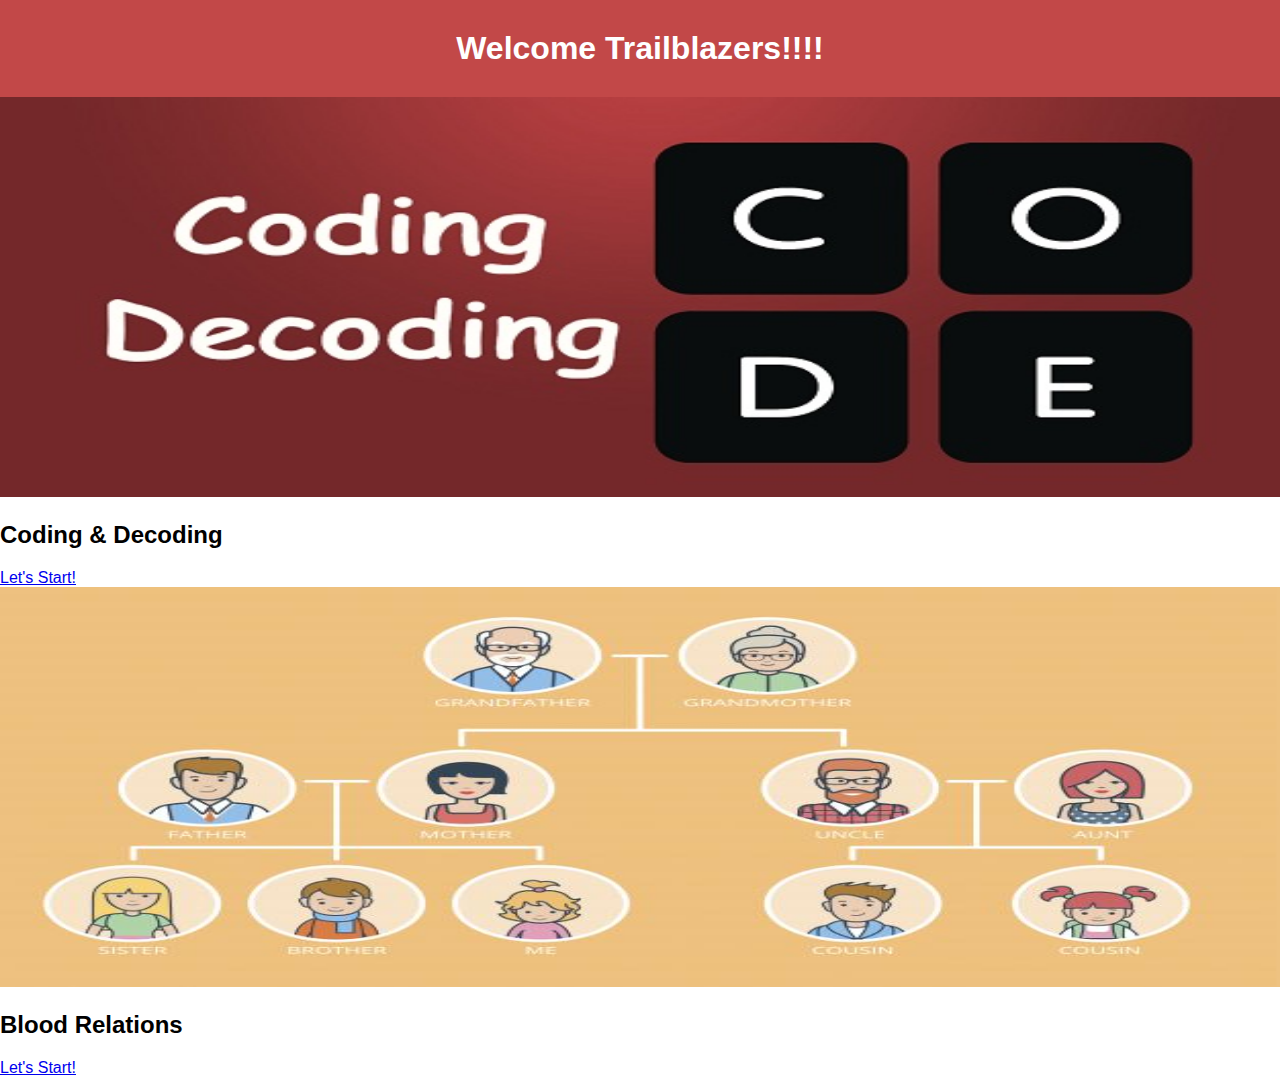
<file: index.html>
<!DOCTYPE html>
<html lang="en">

<head>
  <meta charset="UTF-8">
  <meta name="viewport" content="width=device-width, initial-scale=1.0">
  <title>Aptitude</title>
  <link href="https://cdn.jsdelivr.net/npm/bootstrap@5.0.0-beta1/dist/css/bootstrap.min.css" rel="stylesheet"
    integrity="sha384-giJF6kkoqNQ00vy+HMDP7azOuL0xtbfIcaT9wjKHr8RbDVddVHyTfAAsrekwKmP1" crossorigin="anonymous">
  <link rel="stylesheet" href="css/style.css" type="text/css">
</head>

<body>
  <h1 class="heading">
    Welcome Trailblazers!!!!
  </h1>

  <div class="row">

    <div class="col-sm-6 col-lg-5 mx-auto my-5">
      <div class="card">
        <img src="images/Coding.jpg" class="card-img-top imgsize" alt="coding">
        <div class="card-body">
          <h2 class="text-center">Coding & Decoding</h5>
            <div class="text-center my-1 p-2">
              <a href="codingDecoding.html" class="btn btn-lg btn-primary ">Let's Start!</a>
            </div>
        </div>
      </div>
    </div>


    <div class="col-sm-6 col-lg-5 mx-auto my-5">
      <div class="card">
        <img src="images/relations.jpg" class="card-img-top imgsize" alt="relations">
        <div class="card-body">
          <h2 class="text-center">Blood Relations</h5>
            <div class="text-center my-1 p-3">
              <a href="bloodRelation.html" class="btn btn-lg btn-primary ">Let's Start!</a>
            </div>
        </div>
      </div>
    </div>
  </div>
</body>

</html>
</file>
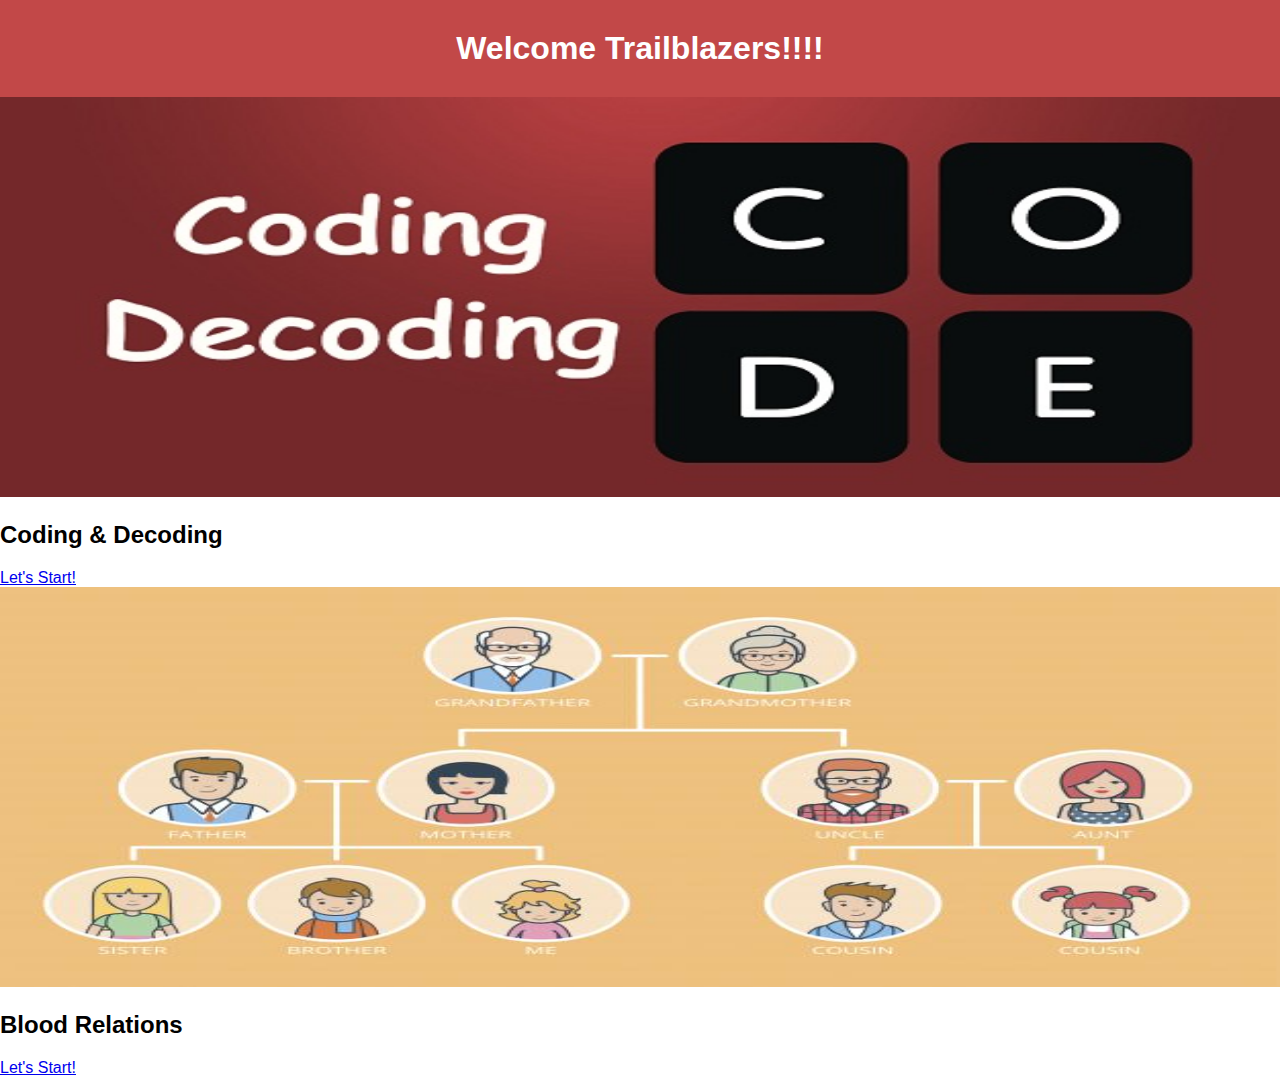
<file: aptitude-main/index.html>
<!DOCTYPE html>
<html lang="en">

<head>
  <meta charset="UTF-8">
  <meta name="viewport" content="width=device-width, initial-scale=1.0">
  <title>Aptitude</title>
  <link href="https://cdn.jsdelivr.net/npm/bootstrap@5.0.0-beta1/dist/css/bootstrap.min.css" rel="stylesheet"
    integrity="sha384-giJF6kkoqNQ00vy+HMDP7azOuL0xtbfIcaT9wjKHr8RbDVddVHyTfAAsrekwKmP1" crossorigin="anonymous">
  <link rel="stylesheet" href="css/style.css" type="text/css">
</head>

<body>
  <h1 class="heading">
    Welcome Trailblazers!!!!
  </h1>

  <div class="row">

    <div class="col-sm-6 col-lg-5 mx-auto my-5">
      <div class="card">
        <img src="images/Coding.jpg" class="card-img-top imgsize" alt="coding">
        <div class="card-body">
          <h2 class="text-center">Coding & Decoding</h5>
            <div class="text-center my-1 p-2">
              <a href="codingDecoding.html" class="btn btn-lg btn-primary ">Let's Start!</a>
            </div>
        </div>
      </div>
    </div>


    <div class="col-sm-6 col-lg-5 mx-auto my-5">
      <div class="card">
        <img src="images/relations.jpg" class="card-img-top imgsize" alt="relations">
        <div class="card-body">
          <h2 class="text-center">Blood Relations</h5>
            <div class="text-center my-1 p-3">
              <a href="bloodRelation.html" class="btn btn-lg btn-primary ">Let's Start!</a>
            </div>
        </div>
      </div>
    </div>
  </div>
</body>

</html>
</file>
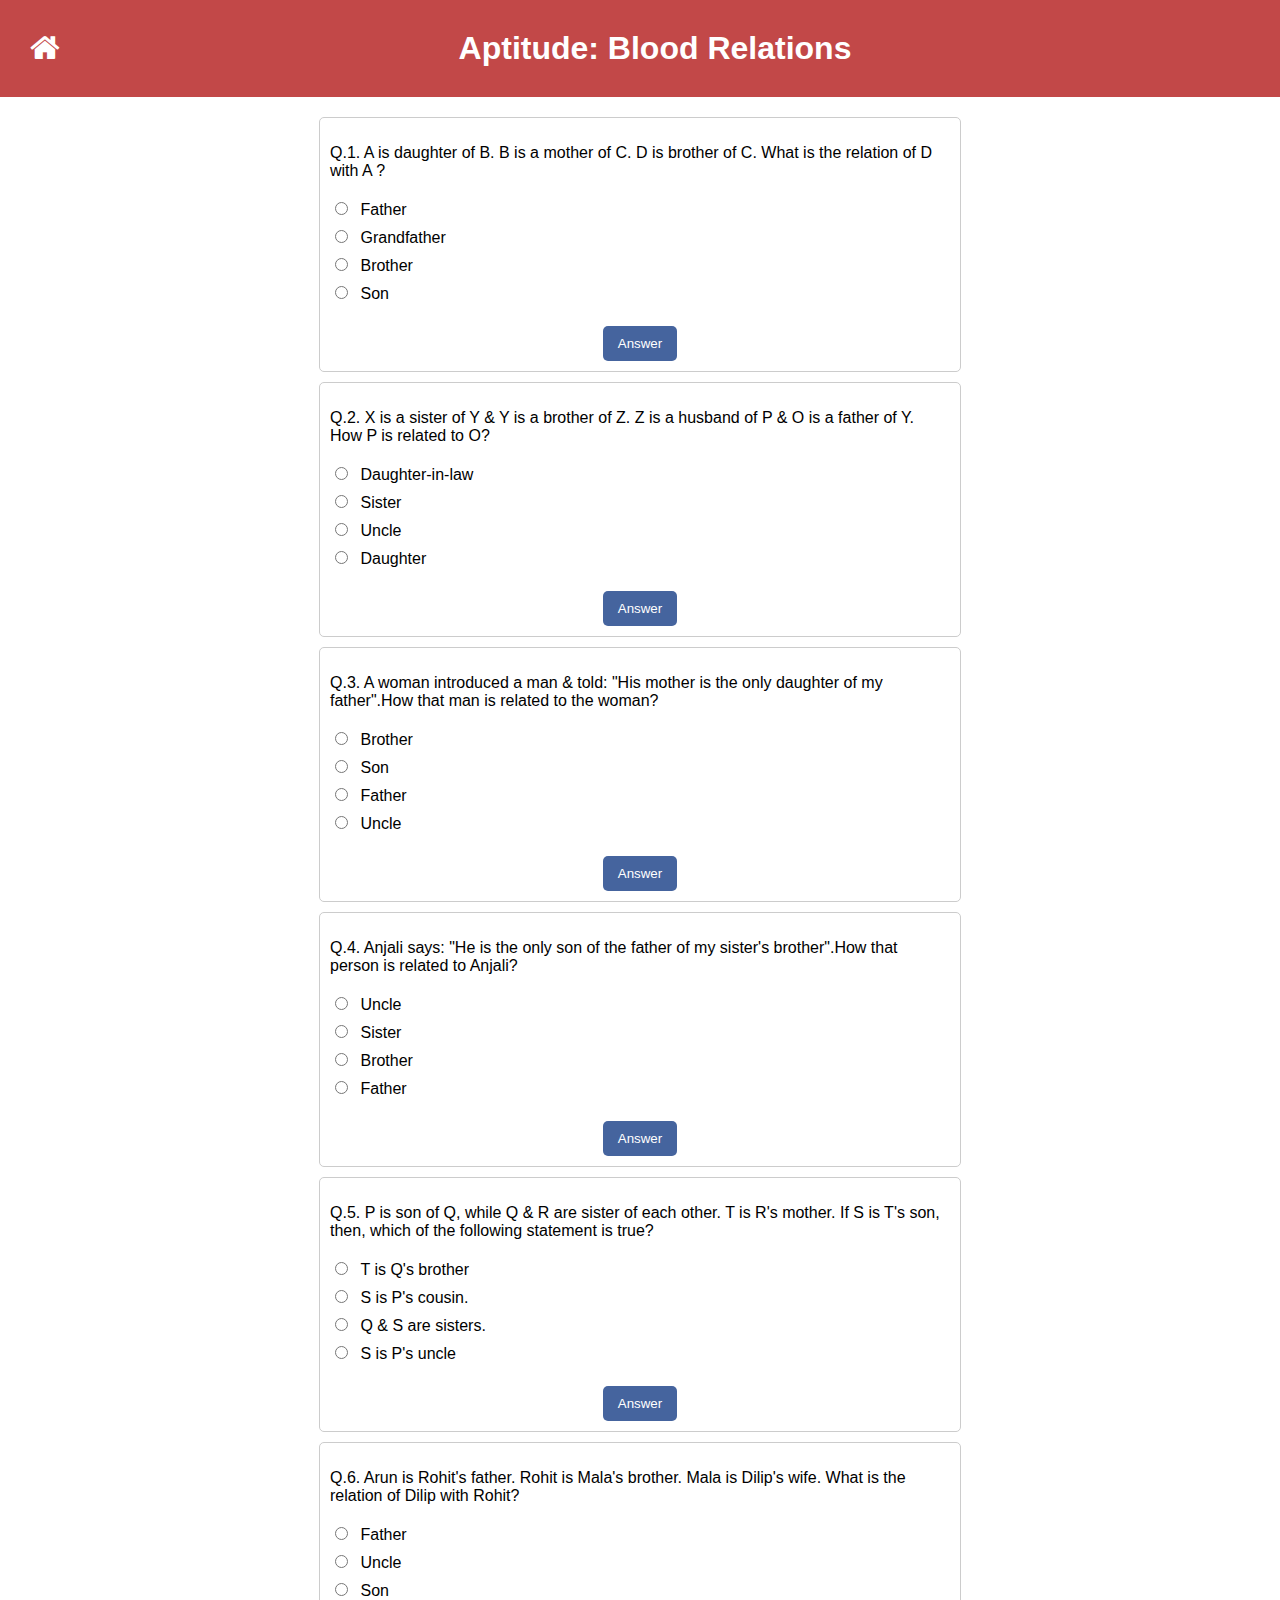
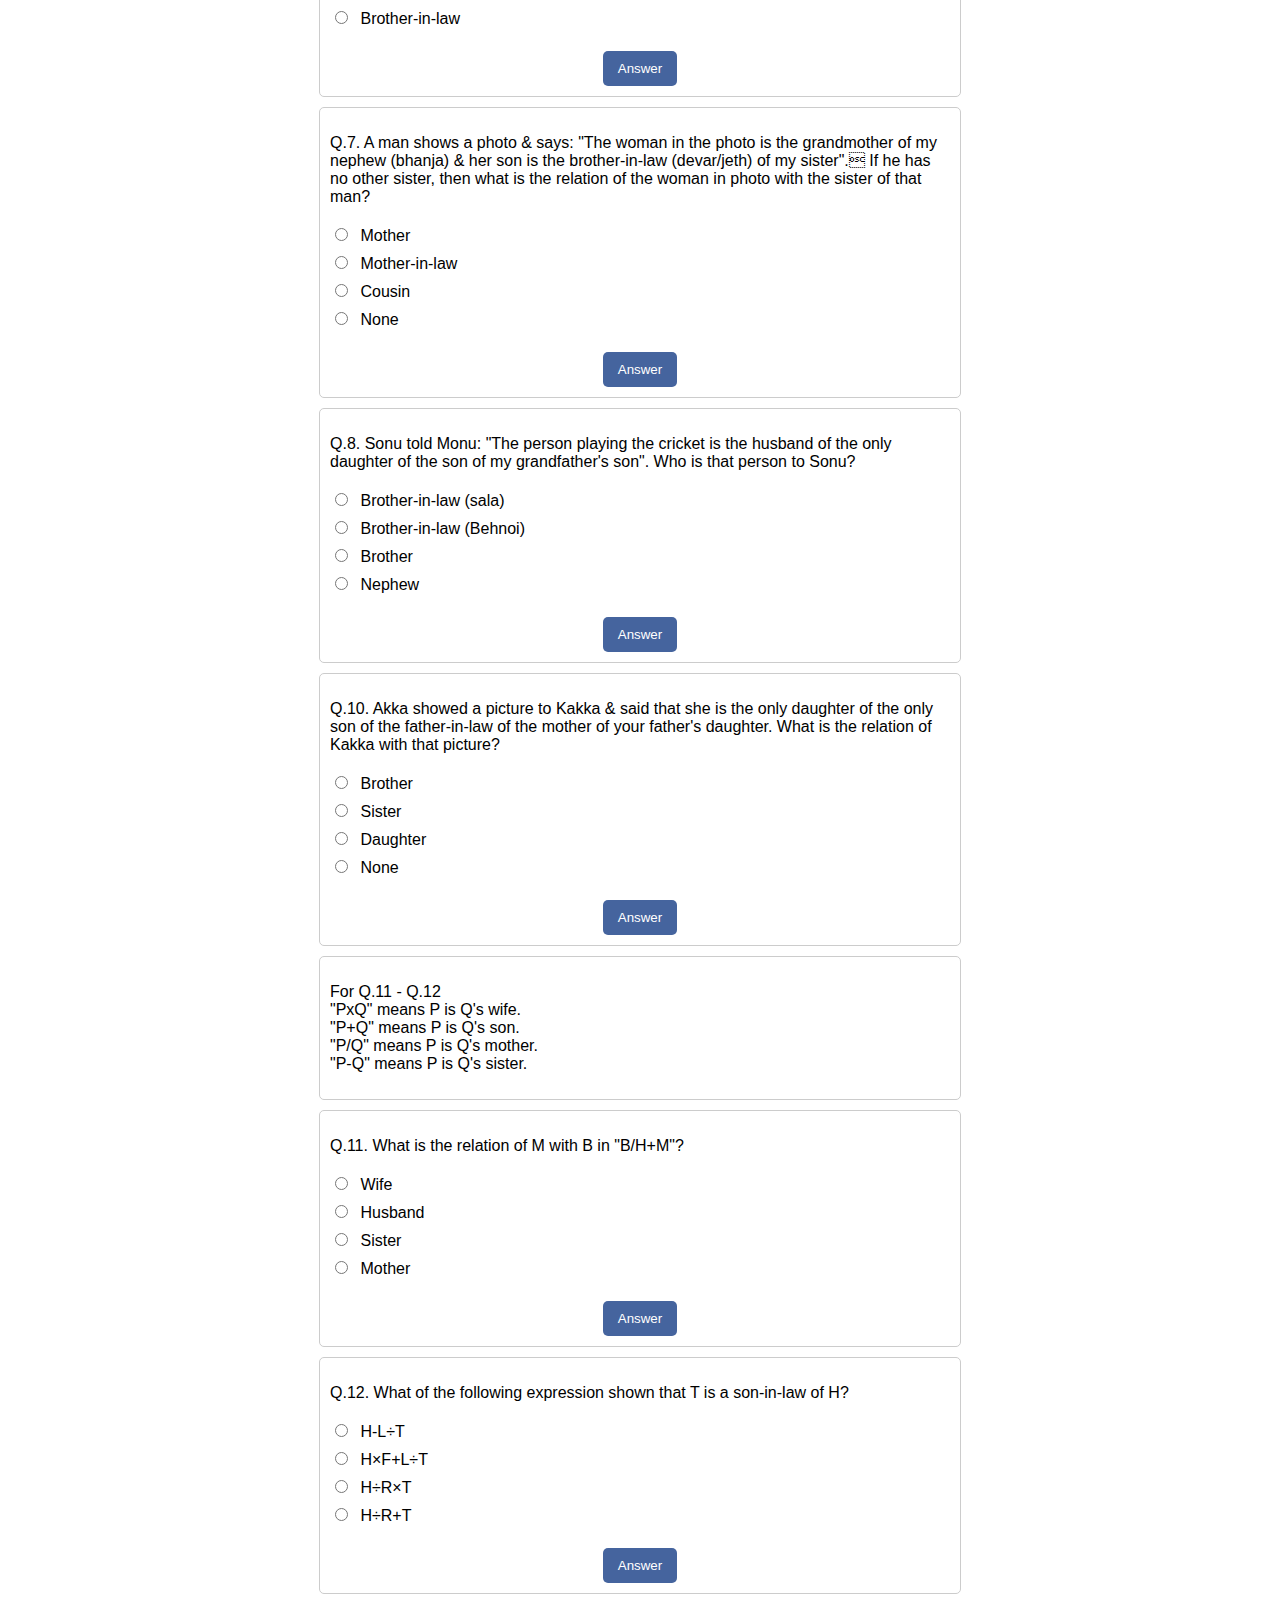
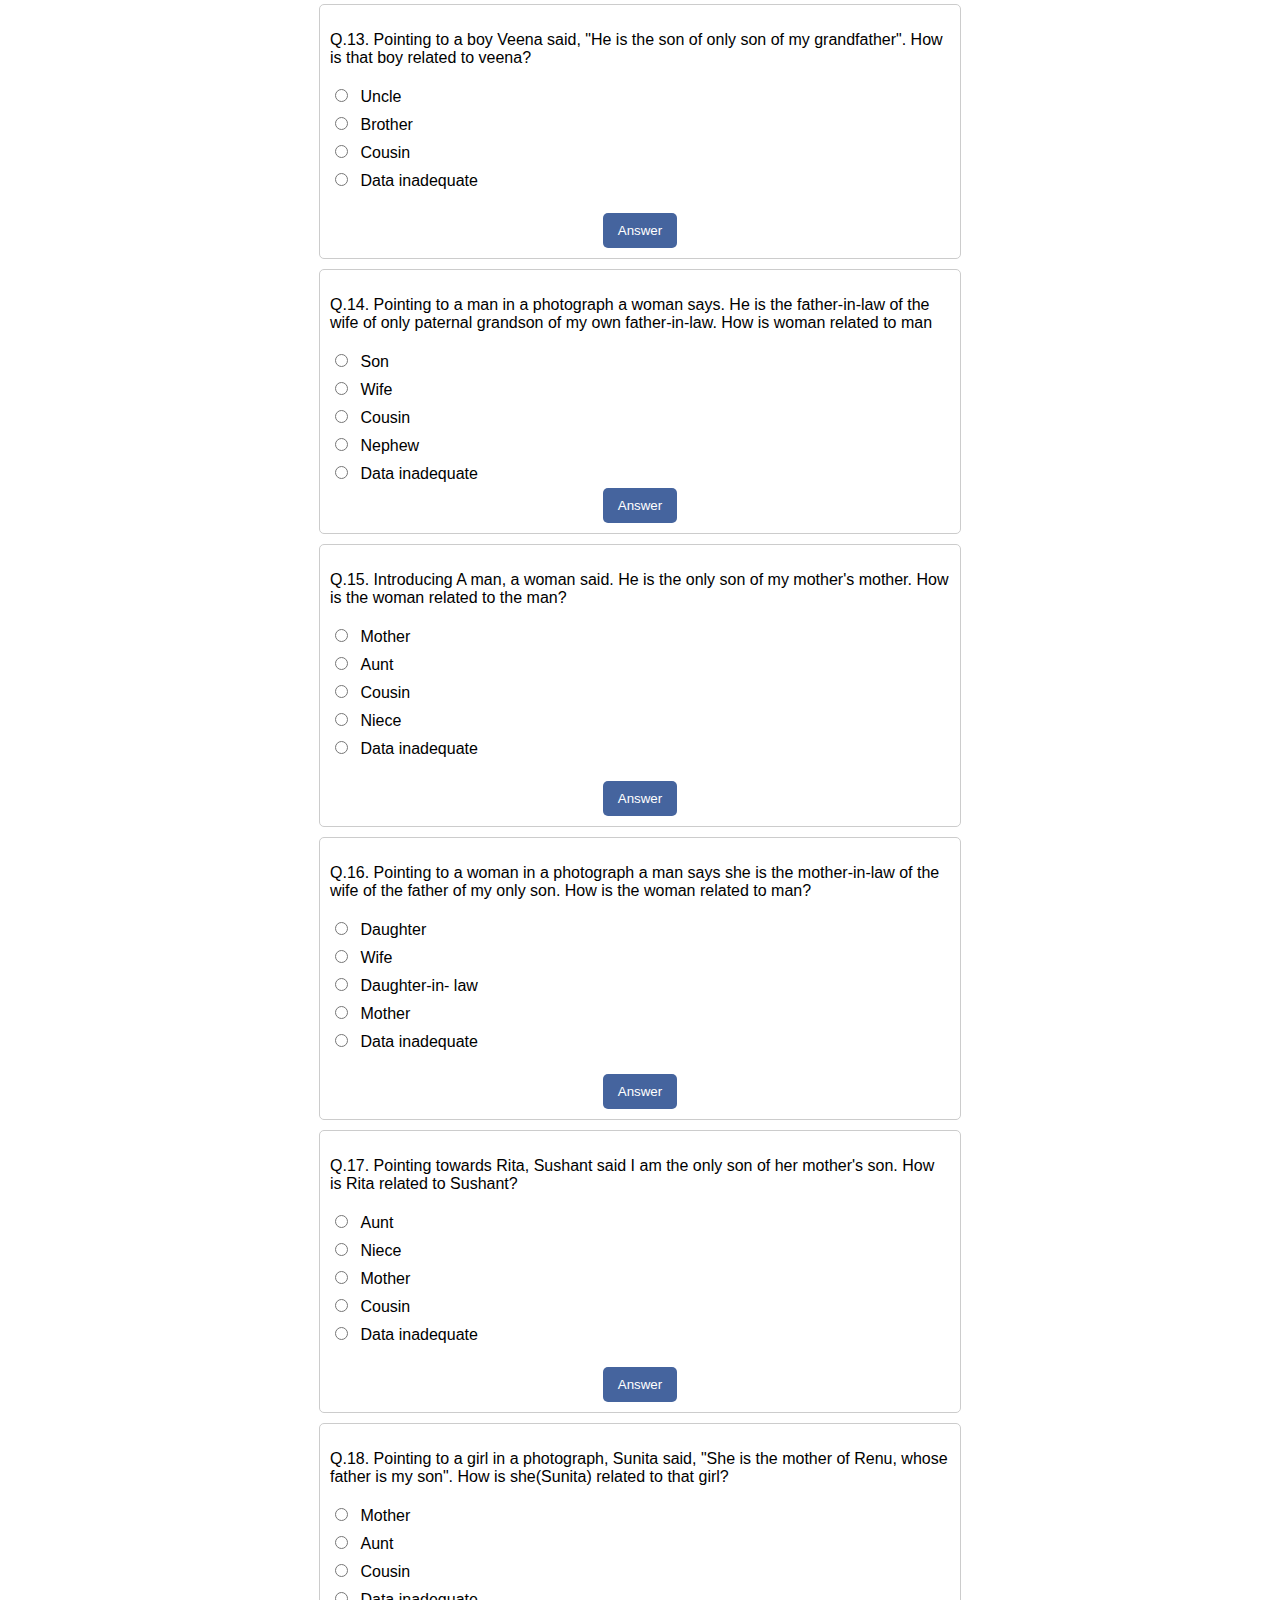
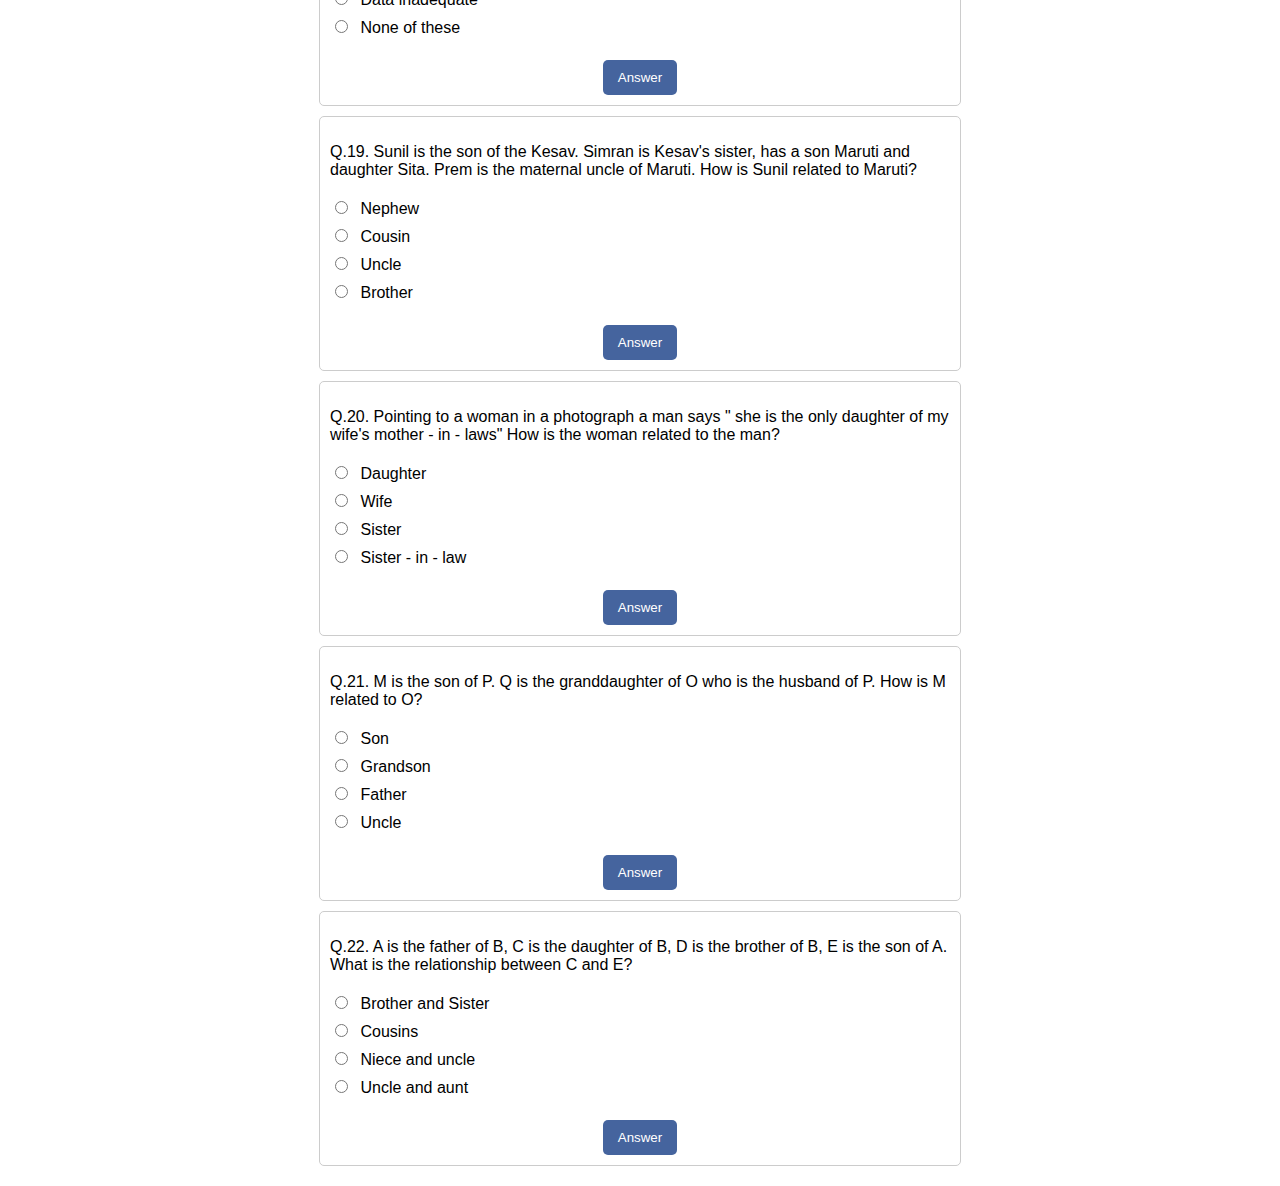
<file: bloodRelation.html>
<!DOCTYPE html>
<html lang="en">

<head>
    <meta charset="UTF-8" />
    <meta name="viewport" content="width=device-width, initial-scale=1.0" />
    <title>Aptitude: Blood Relations</title>
    <link rel="stylesheet" href="https://cdnjs.cloudflare.com/ajax/libs/font-awesome/4.7.0/css/font-awesome.min.css">
    <link rel="stylesheet" href="css/style.css" type="text/css" />
</head>

<body>
    <h1>
        <a href="./index.html">
            <i class="fa fa-home icon"></i>
        </a>
        Aptitude: Blood Relations
    </h1>
    <form>
        <div class="form-element">
            <p>Q.1. A is daughter of B. B is a mother of C. D is brother of C. What is the relation of D with A ?</p>
            <input type="radio" id="op1" name="option" value="false">
            <label for="op1">Father</label><br>
            <input type="radio" id="op2" name="option" value="false">
            <label for="op2">Grandfather</label><br>
            <input type="radio" id="op3" name="option" value="true">
            <label for="op3">Brother</label><br>
            <input type="radio" id="op4" name="option" value="false">
            <label for="op4">Son</label><br><br>
            <input type="button" onclick="checkAnswer(event)" value="Answer">
            <p class="hidden explanation">
                Answer: Brother
            </p>
        </div>

        <div class="form-element">
            <p>Q.2. X is a sister of Y & Y is a brother of Z. Z is a husband of P & O is a father of Y. How P is related
                to O? </p>
            <input type="radio" id="op1" name="option" value="true">
            <label for="op1">Daughter-in-law</label><br>
            <input type="radio" id="op2" name="option" value="false">
            <label for="op2">Sister</label><br>
            <input type="radio" id="op3" name="option" value="false">
            <label for="op3">Uncle </label><br>
            <input type="radio" id="op4" name="option" value="false">
            <label for="op4">Daughter</label><br><br>
            <input type="button" onclick="checkAnswer(event)" value="Answer">
            <p class="hidden explanation">
                Answer: Daughter-in-law
            </p>
        </div>

        <div class="form-element">
            <p>Q.3. A woman introduced a man & told: "His mother is the only daughter of my father".How that man is related to the woman?</p>
            <input type="radio" id="op1" name="option" value="false">
            <label for="op1">Brother</label><br>
            <input type="radio" id="op2" name="option" value="true">
            <label for="op2">Son</label><br>
            <input type="radio" id="op3" name="option" value="false">
            <label for="op3">Father</label><br>
            <input type="radio" id="op4" name="option" value="false">
            <label for="op4">Uncle </label><br><br>
            <input type="button" onclick="checkAnswer(event)" value="Answer">
            <p class="hidden explanation">
                Answer: Son
            </p>
        </div>

        <div class="form-element">
            <p>Q.4. Anjali says: "He is the only son of the father of my sister's brother".How that person is related to
                Anjali?</p>
            <input type="radio" id="op1" name="option" value="false">
            <label for="op1">Uncle </label><br>
            <input type="radio" id="op2" name="option" value="false">
            <label for="op2">Sister</label><br>
            <input type="radio" id="op3" name="option" value="true">
            <label for="op3">Brother </label><br>
            <input type="radio" id="op4" name="option" value="false">
            <label for="op4">Father </label><br><br>
            <input type="button" onclick="checkAnswer(event)" value="Answer">
            <p class="hidden explanation">
                Answer: Brother
            </p>
        </div>

        <div class="form-element">
            <p>Q.5. P is son of Q, while Q & R are sister of each other. T is R's mother. If S is T's son, then, which
                of the following statement is true?</p>
            <input type="radio" id="op1" name="option" value="false">
            <label for="op1">T is Q's brother</label><br>
            <input type="radio" id="op2" name="option" value="false">
            <label for="op2">S is P's cousin.</label><br>
            <input type="radio" id="op3" name="option" value="false">
            <label for="op3">Q & S are sisters.</label><br>
            <input type="radio" id="op4" name="option" value="true">
            <label for="op4">S is P's uncle</label><br><br>
            <input type="button" onclick="checkAnswer(event)" value="Answer">
            <p class="hidden explanation">
                Answer: S is P's uncle
            </p>
        </div>

        <div class="form-element">
            <p>Q.6. Arun is Rohit's father. Rohit is Mala's brother. Mala is Dilip's wife. What is the relation of Dilip
                with Rohit?
            </p>
            <input type="radio" id="op1" name="option" value="false">
            <label for="op1">Father</label><br>
            <input type="radio" id="op2" name="option" value="false">
            <label for="op2">Uncle </label><br>
            <input type="radio" id="op3" name="option" value="false">
            <label for="op3">Son </label><br>
            <input type="radio" id="op4" name="option" value="true">
            <label for="op4">Brother-in-law</label><br><br>
            <input type="button" onclick="checkAnswer(event)" value="Answer">
            <p class="hidden explanation">
                Answer: Brother-in-law
            </p>
        </div>

        <div class="form-element">
            <p>Q.7. A man shows a photo & says: "The woman in the photo is the grandmother of my nephew (bhanja) & her
                son is the brother-in-law (devar/jeth) of my sister". If he has no other sister, then what is the
                relation of the woman in photo with the sister of that man?</p>
            <input type="radio" id="op1" name="option" value="false">
            <label for="op1">Mother</label><br>
            <input type="radio" id="op2" name="option" value="true">
            <label for="op2">Mother-in-law</label><br>
            <input type="radio" id="op3" name="option" value="false">
            <label for="op3">Cousin</label><br>
            <input type="radio" id="op4" name="option" value="false">
            <label for="op4">None</label><br><br>
            <input type="button" onclick="checkAnswer(event)" value="Answer">
            <p class="hidden explanation">
                Answer: Mother-in-law
            </p>
        </div>

        <div class="form-element">
            <p>Q.8. Sonu told Monu: "The person playing the cricket is the husband of the only daughter of the son of my
                grandfather's son". Who is that person to Sonu?</p>
            <input type="radio" id="op1" name="option" value="false">
            <label for="op1">Brother-in-law (sala)</label><br>
            <input type="radio" id="op2" name="option" value="true">
            <label for="op2">Brother-in-law (Behnoi)</label><br>
            <input type="radio" id="op3" name="option" value="false">
            <label for="op3">Brother</label><br>
            <input type="radio" id="op4" name="option" value="false">
            <label for="op4">Nephew </label><br><br>
            <input type="button" onclick="checkAnswer(event)" value="Answer">
            <p class="hidden explanation">
                Answer: Brother-in-law (Behnoi)
            </p>
        </div>

        <div class="form-element">
            <p>Q.10. Akka showed a picture to Kakka & said that she is the only daughter of the only son of the
                father-in-law of the mother of your father's daughter. What is the relation of Kakka with that picture?
            </p>
            <input type="radio" id="op1" name="option" value="true">
            <label for="op1">Brother</label><br>
            <input type="radio" id="op2" name="option" value="false">
            <label for="op2">Sister</label><br>
            <input type="radio" id="op3" name="option" value="false">
            <label for="op3">Daughter </label><br>
            <input type="radio" id="op4" name="option" value="false">
            <label for="op4">None</label><br><br>
            <input type="button" onclick="checkAnswer(event)" value="Answer">
            <p class="hidden explanation">
                Answer: Brother
            </p>
        </div>

        <div class="form-element">
            <p>For Q.11 - Q.12 <br>
                "PxQ" means P is Q's wife.<br>

                "P+Q" means P is Q's son.<br>

                "P/Q" means P is Q's mother.<br>

                "P-Q" means P is Q's sister.
            </p>
        </div>

        <div class="form-element">
            <p>Q.11. What is the relation of M with B in "B/H+M"?</p>
            <input type="radio" id="op1" name="option" value="false">
            <label for="op1">Wife</label><br>
            <input type="radio" id="op2" name="option" value="true">
            <label for="op2">Husband</label><br>
            <input type="radio" id="op3" name="option" value="false">
            <label for="op3">Sister</label><br>
            <input type="radio" id="op4" name="option" value="false">
            <label for="op4">Mother</label><br><br>
            <input type="button" onclick="checkAnswer(event)" value="Answer">
            <p class="hidden explanation">
                Answer: Husband
            </p>
        </div>

        <div class="form-element">
            <p>Q.12. What of the following expression shown that T is a son-in-law of H? </p>
            <input type="radio" id="op1" name="option" value="false">
            <label for="op1">H-L÷T</label><br>
            <input type="radio" id="op2" name="option" value="false">
            <label for="op2">H×F+L÷T</label><br>
            <input type="radio" id="op3" name="option" value="true">
            <label for="op3">H÷R×T </label><br>
            <input type="radio" id="op4" name="option" value="false">
            <label for="op4">H÷R+T</label><br><br>
            <input type="button" onclick="checkAnswer(event)" value="Answer">
            <p class="hidden explanation">
                Answer: H÷R×T
            </p>
        </div>
        <div class="form-element">
            <p>Q.13. Pointing to a boy Veena said, "He is the son of only son of my grandfather". How is that boy
                related to veena? </p>
            <input type="radio" id="op1" name="option" value="false">
            <label for="op1">Uncle</label><br>
            <input type="radio" id="op2" name="option" value="true">
            <label for="op2">Brother</label><br>
            <input type="radio" id="op3" name="option" value="false">
            <label for="op3">Cousin</label><br>
            <input type="radio" id="op4" name="option" value="false">
            <label for="op4">Data inadequate</label><br><br>
            <input type="button" onclick="checkAnswer(event)" value="Answer">
            <p class="hidden explanation">
                Answer: Brother
            </p>
        </div>

        <div class="form-element">
            <p>Q.14. Pointing to a man in a photograph a woman says. He is the father-in-law of the wife of only
                paternal grandson of my own father-in-law. How is woman related to man</p>
            <input type="radio" id="op1" name="option" value="false">
            <label for="op1">Son</label><br>
            <input type="radio" id="op2" name="option" value="true">
            <label for="op2">Wife</label><br>
            <input type="radio" id="op3" name="option" value="false">
            <label for="op3">Cousin </label><br>
            <input type="radio" id="op3" name="option" value="false">
            <label for="op4">Nephew</label><br>
            <input type="radio" id="op5" name="E" value="false">
            <label for="op5">Data inadequate</label><br>
            <input type="button" onclick="checkAnswer(event)" value="Answer">
            <p class="hidden explanation">
                Answer: Wife
            </p>
        </div>

        <div class="form-element">
            <p>Q.15. Introducing A man, a woman said. He is the only son of my mother's mother. How is the woman related
                to the man?</p>
            <input type="radio" id="op1" name="option" value="false">
            <label for="op1">Mother</label><br>
            <input type="radio" id="op2" name="option" value="false">
            <label for="op2">Aunt</label><br>
            <input type="radio" id="op3" name="option" value="false">
            <label for="op3">Cousin</label><br>
            <input type="radio" id="op4" name="option" value="true">
            <label for="op4">Niece</label><br>
            <input type="radio" id="op5" name="E" value="false">
            <label for="op5">Data inadequate</label><br><br>
            <input type="button" onclick="checkAnswer(event)" value="Answer">
            <p class="hidden explanation">
                Answer: Niece
            </p>
        </div>

        <div class="form-element">
            <p>Q.16. Pointing to a woman in a photograph a man says she is the mother-in-law of the wife of the father
                of my only son. How is the woman related to man? </p>
            <input type="radio" id="op1" name="option" value="false">
            <label for="op1">Daughter</label><br>
            <input type="radio" id="op2" name="option" value="false">
            <label for="op2">Wife</label><br>
            <input type="radio" id="op3" name="option" value="false">
            <label for="op3">Daughter-in- law </label><br>
            <input type="radio" id="op4" name="option" value="true">
            <label for="op4">Mother</label><br>
            <input type="radio" id="op5" name="E" value="false">
            <label for="op5">Data inadequate</label><br><br>
            <input type="button" onclick="checkAnswer(event)" value="Answer">
            <p class="hidden explanation">
                Answer: Mother
            </p>
        </div>
        <div class="form-element">
            <p>Q.17. Pointing towards Rita, Sushant said I am the only son of her mother's son. How is Rita related to
                Sushant?</p>
            <input type="radio" id="op1" name="option" value="true">
            <label for="op1">Aunt</label><br>
            <input type="radio" id="op2" name="option" value="false">
            <label for="op2">Niece</label><br>
            <input type="radio" id="op3" name="option" value="false">
            <label for="op3">Mother</label><br>
            <input type="radio" id="op4" name="option" value="false">
            <label for="op4">Cousin</label><br>
            <input type="radio" id="op5" name="E" value="false">
            <label for="op4">Data inadequate</label><br><br>
            <input type="button" onclick="checkAnswer(event)" value="Answer">
            <p class="hidden explanation">
                Answer: Aunt
            </p>
        </div>

        <div class="form-element">
            <p>Q.18. Pointing to a girl in a photograph, Sunita said, "She is the mother of Renu, whose father is my
                son". How is she(Sunita) related to that girl? </p>
            <input type="radio" id="op1" name="option" value="false">
            <label for="op1">Mother</label><br>
            <input type="radio" id="op2" name="option" value="false">
            <label for="op2">Aunt</label><br>
            <input type="radio" id="op3" name="option" value="false">
            <label for="op3">Cousin </label><br>
            <input type="radio" id="op4" name="option" value="false">
            <label for="op4">Data inadequate</label><br>
            <input type="radio" id="op5" name="E" value="true">
            <label for="op4">None of these</label><br><br>
            <input type="button" onclick="checkAnswer(event)" value="Answer">
            <p class="hidden explanation">
                Answer: None of these
            </p>
        </div>

        <div class="form-element">
            <p>Q.19. Sunil is the son of the Kesav. Simran is Kesav's sister, has a son Maruti and daughter Sita. Prem
                is the maternal uncle of Maruti. How is Sunil related to Maruti?</p>
            <input type="radio" id="op1" name="option" value="false">
            <label for="op1">Nephew</label><br>
            <input type="radio" id="op2" name="option" value="true">
            <label for="op2">Cousin</label><br>
            <input type="radio" id="op3" name="option" value="false">
            <label for="op3">Uncle</label><br>
            <input type="radio" id="op4" name="option" value="false">
            <label for="op4">Brother</label><br><br>
            <input type="button" onclick="checkAnswer(event)" value="Answer">
            <p class="hidden explanation">
                Answer: Cousin
            </p>
        </div>

        <div class="form-element">
            <p>Q.20. Pointing to a woman in a photograph a man says " she is the only daughter of my wife's mother - in
                - laws" How is the woman related to the man? </p>
            <input type="radio" id="op1" name="option" value="false">
            <label for="op1">Daughter</label><br>
            <input type="radio" id="op2" name="option" value="false">
            <label for="op2">Wife</label><br>
            <input type="radio" id="op3" name="option" value="true">
            <label for="op3">Sister </label><br>
            <input type="radio" id="op4" name="option" value="false">
            <label for="op4">Sister - in - law</label><br><br>
            <input type="button" onclick="checkAnswer(event)" value="Answer">
            <p class="hidden explanation">
                Answer: Sister
            </p>
        </div>
        <div class="form-element">
            <p>Q.21. M is the son of P. Q is the granddaughter of O who is the husband of P. How is M related to O? </p>
            <input type="radio" id="op1" name="option" value="true">
            <label for="op1">Son</label><br>
            <input type="radio" id="op2" name="option" value="false">
            <label for="op2">Grandson</label><br>
            <input type="radio" id="op3" name="option" value="false">
            <label for="op3">Father</label><br>
            <input type="radio" id="op4" name="option" value="false">
            <label for="op4">Uncle</label><br><br>
            <input type="button" onclick="checkAnswer(event)" value="Answer">
            <p class="hidden explanation">
                Answer: Son
            </p>
        </div>

        <div class="form-element">
            <p>Q.22. A is the father of B, C is the daughter of B, D is the brother of B, E is the son of A. What is the
                relationship between C and E?</p>
            <input type="radio" id="op1" name="option" value="false">
            <label for="op1">Brother and Sister</label><br>
            <input type="radio" id="op2" name="option" value="false">
            <label for="op2">Cousins</label><br>
            <input type="radio" id="op3" name="option" value="true">
            <label for="op3">Niece and uncle </label><br>
            <input type="radio" id="op4" name="option" value="false">
            <label for="op4">Uncle and aunt</label><br><br>
            <input type="button" onclick="checkAnswer(event)" value="Answer">
            <p class="hidden explanation">
                Answer: Niece and uncle
            </p>
        </div>

        
    </form>
    <script src="js/script.js"></script>
</body>

</html>
</file>
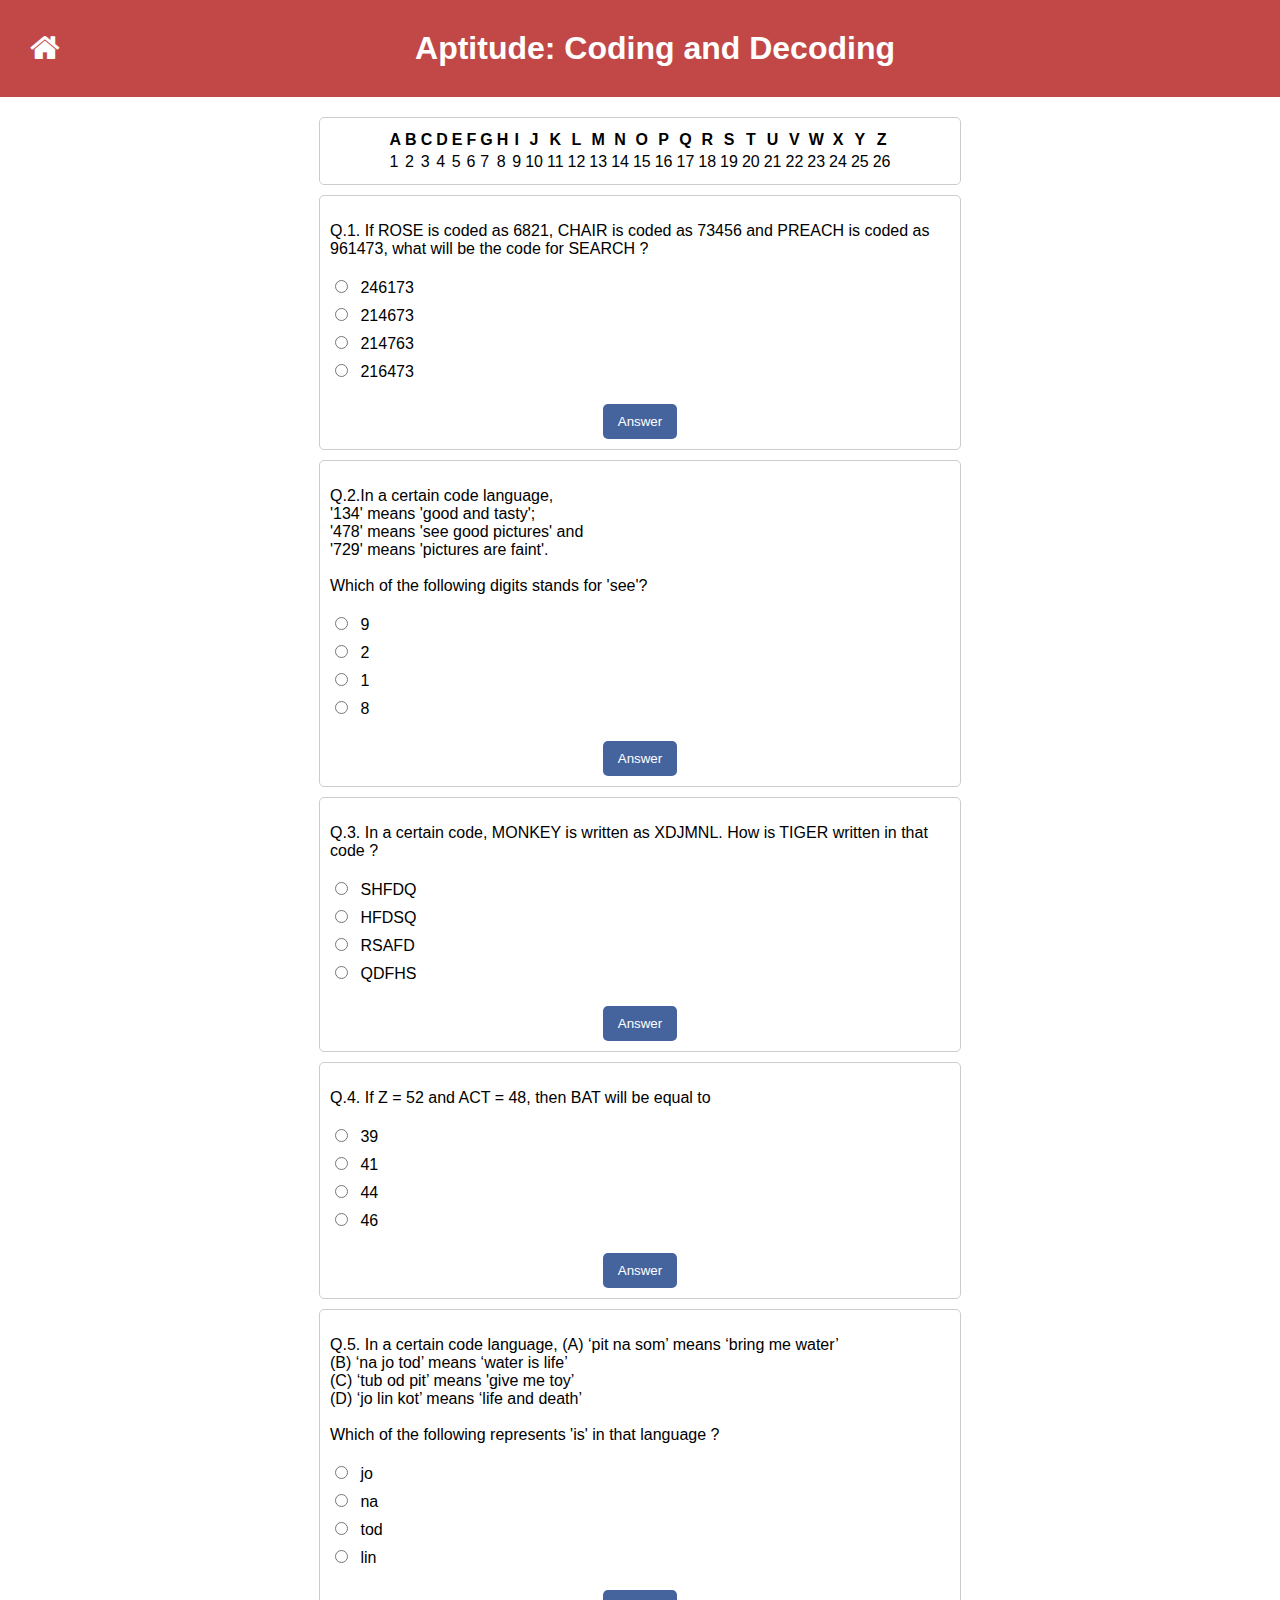
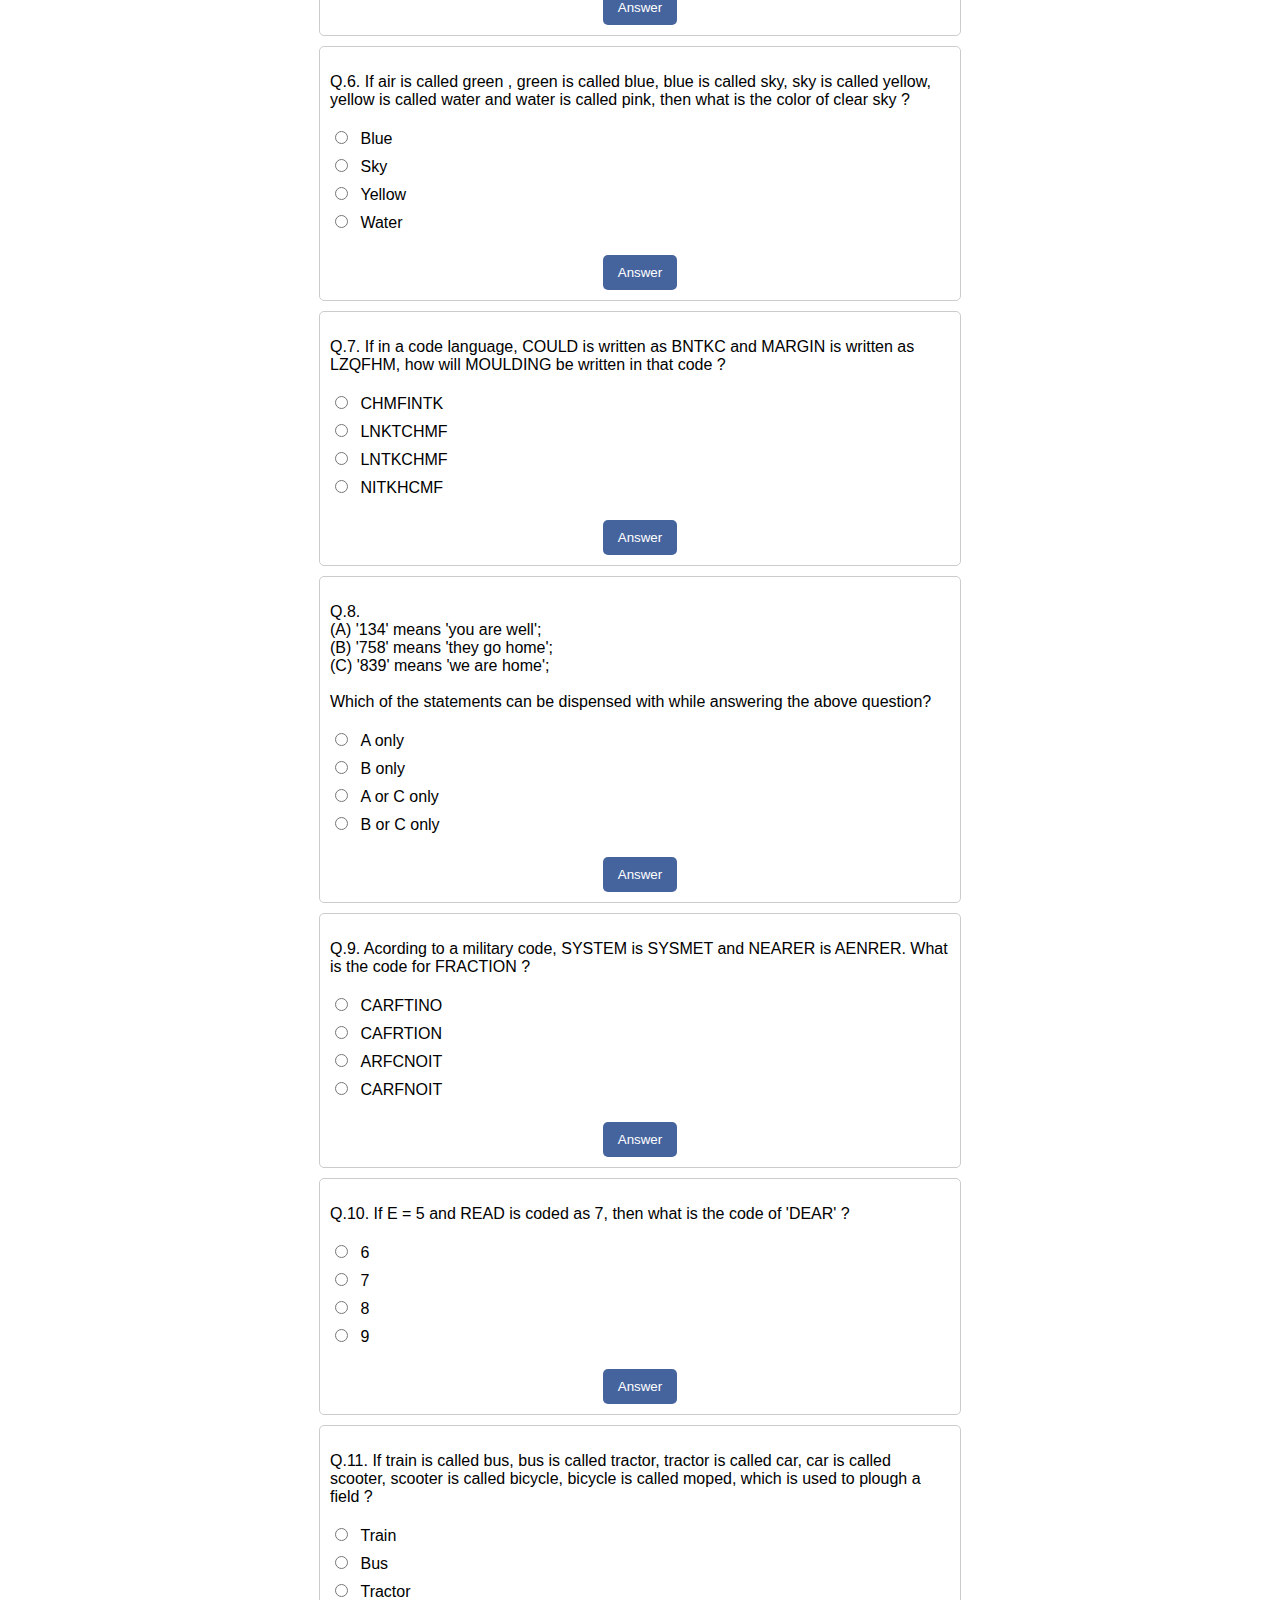
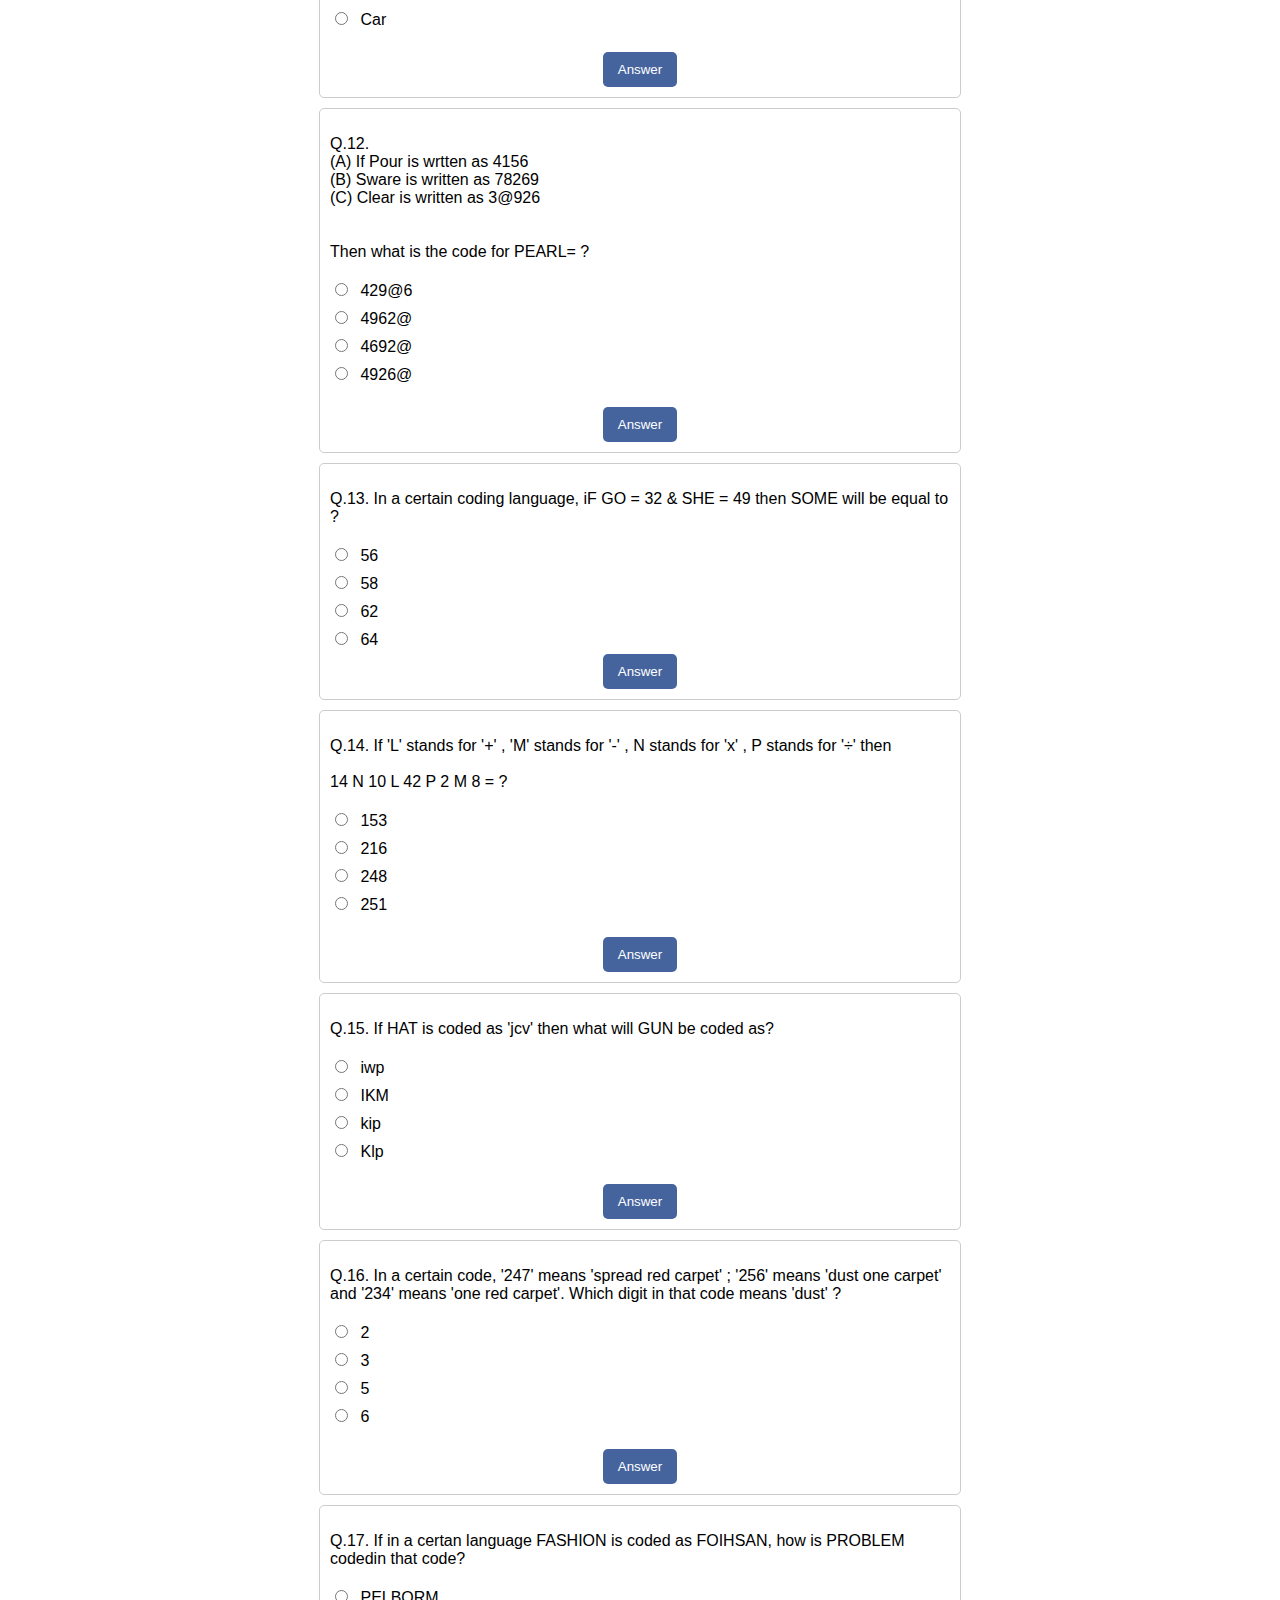
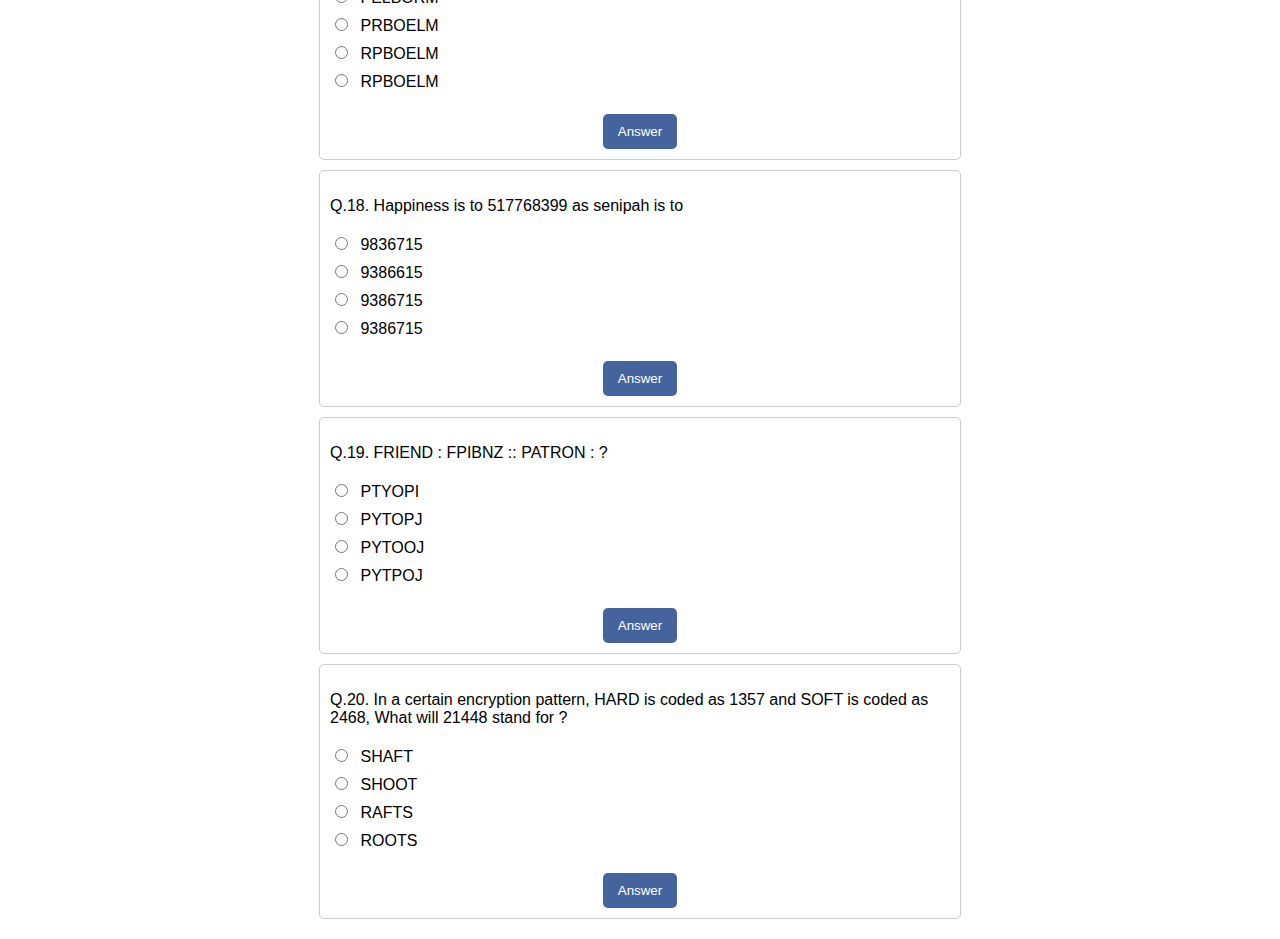
<file: codingDecoding.html>
<!DOCTYPE html>
<html lang="en">

<head>
    <meta charset="UTF-8" />
    <meta name="viewport" content="width=device-width, initial-scale=1.0" />
    <title>Aptitude: Coding and Decoding</title>
    <link rel="stylesheet" href="https://cdnjs.cloudflare.com/ajax/libs/font-awesome/4.7.0/css/font-awesome.min.css">
    <link rel="stylesheet" href="css/style.css" type="text/css" />
</head>

<body>
    <h1>
        <a href="./index.html">
            <i class="fa fa-home icon"></i>
        </a>
        Aptitude: Coding and Decoding
    </h1>
    <form>
        <div class="form-element">
            <table class="tbl">
                <tr>
                    <th>A</th>
                    <th>B</th>
                    <th>C</th>
                    <th>D</th>
                    <th>E</th>
                    <th>F</th>
                    <th>G</th>
                    <th>H</th>
                    <th>I</th>
                    <th>J</th>
                    <th>K</th>
                    <th>L</th>
                    <th>M</th>
                    <th>N</th>
                    <th>O</th>
                    <th>P</th>
                    <th>Q</th>
                    <th>R</th>
                    <th>S</th>
                    <th>T</th>
                    <th>U</th>
                    <th>V</th>
                    <th>W</th>
                    <th>X</th>
                    <th>Y</th>
                    <th>Z</th>
                </tr>

                <tr>
                    <td>1</td>
                    <td>2</td>
                    <td>3</td>
                    <td>4</td>
                    <td>5</td>
                    <td>6</td>
                    <td>7</td>
                    <td>8</td>
                    <td>9</td>
                    <td>10</td>
                    <td>11</td>
                    <td>12</td>
                    <td>13</td>
                    <td>14</td>
                    <td>15</td>
                    <td>16</td>
                    <td>17</td>
                    <td>18</td>
                    <td>19</td>
                    <td>20</td>
                    <td>21</td>
                    <td>22</td>
                    <td>23</td>
                    <td>24</td>
                    <td>25</td>
                    <td>26</td>
                </tr>
            </table>
        </div>

        <div class="form-element">
            <p>Q.1. If ROSE is coded as 6821, CHAIR is coded as 73456 and PREACH is coded as 961473, what will be the
                code for SEARCH ?</p>
            <input type="radio" id="op1" name="option" value="false">
            <label for="op1">246173 </label><br>
            <input type="radio" id="op2" name="option" value="true">
            <label for="op2">214673</label><br>
            <input type="radio" id="op3" name="option" value="false">
            <label for="op3">214763 </label><br>
            <input type="radio" id="op4" name="option" value="false">
            <label for="op4">216473</label><br><br>
            <input type="button" onclick="checkAnswer(event)" value="Answer">
            <p class="hidden explanation">
                <strong>Answer: </strong>214673<br><br>
                <strong>Explanation: </strong><br><br><br>
                The alphabets are coded as shown :
                <br>
                R O S E C H A I P <br>
                6 8 2 1 7 3 4 5 9
                <br><br>
                So, in SEARCH,
                <br><br>
                S ia coded as 2,<br>
                E as 1,<br>
                A as 4,<br>
                R as 6,<br>
                C as 7,<br>
                H as 3.<br>
                Thus, the code for SEARCH is 214673
            </p>
        </div>

        <div class="form-element">
            <p>Q.2.In a certain code language,<br>
                '134' means 'good and tasty';<br>
                '478' means 'see good pictures' and <br>
                '729' means 'pictures are faint'. <br><br>

                Which of the following digits stands for 'see'? </p>
            <input type="radio" id="op1" name="option" value="false">
            <label for="op1">9</label><br>
            <input type="radio" id="op2" name="option" value="false">
            <label for="op2">2</label><br>
            <input type="radio" id="op3" name="option" value="false">
            <label for="op3">1</label><br>
            <input type="radio" id="op4" name="option" value="true">
            <label for="op4">8</label><br><br>
            <input type="button" onclick="checkAnswer(event)" value="Answer">
            <p class="hidden explanation">
                <strong>Answer: </strong>8<br><br>
                <strong>Explanation: </strong><br><br>
                In the first and second statements, the common code digit is '4' and the common word is 'good'.
                <br><br>
                So, '4' stands for 'good'. <br>
                In the second and third statements, the common code digit is '7' and the common word is 'pictures'. <br>
                So, '7' means 'pictures'. <br>
                Thus, in the second statements, '8' means 'see'.

            </p>
        </div>

        <div class="form-element">
            <p>Q.3. In a certain code, MONKEY is written as XDJMNL. How is TIGER written in that code ?</p>
            <input type="radio" id="op1" name="option" value="false">
            <label for="op1">SHFDQ</label><br>
            <input type="radio" id="op2" name="option" value="false">
            <label for="op2">HFDSQ</label><br>
            <input type="radio" id="op3" name="option" value="false">
            <label for="op3">RSAFD</label><br>
            <input type="radio" id="op4" name="option" value="true">
            <label for="op4">QDFHS</label><br><br>
            <input type="button" onclick="checkAnswer(event)" value="Answer">
            <p class="hidden explanation">
                <strong>Answer: </strong>QDFHS<br><br>
                <strong>Explanation: </strong><br><br>
                The letter of the word are written in a reverse order and then each letter is moved one step backward to
                obtain the code.
            </p>
        </div>

        <div class="form-element">
            <p>Q.4. If Z = 52 and ACT = 48, then BAT will be equal to</p>
            <input type="radio" id="op1" name="option" value="false">
            <label for="op1">39</label><br>
            <input type="radio" id="op2" name="option" value="false">
            <label for="op2">41</label><br>
            <input type="radio" id="op3" name="option" value="false">
            <label for="op3">44</label><br>
            <input type="radio" id="op4" name="option" value="true">
            <label for="op4">46</label><br><br>
            <input type="button" onclick="checkAnswer(event)" value="Answer">
            <p class="hidden explanation">
                <strong>Answer: </strong>46<br><br>
                <strong>Explanation: </strong><br><br>
                In the given code, A = 2, B = 4, C = 6,.... , Z = 52. <br>
                So, ACT = 2 + 6 + 40 = 48 and <br>
                BAT = 4 + 2 + 40 = 46.

            </p>
        </div>

        <div class="form-element">
            <p>Q.5. In a certain code language,
                (A) ‘pit na som’ means ‘bring me water’
                <br>
                (B) ‘na jo tod’ means ‘water is life’
                <br>
                (C) ‘tub od pit’ means 'give me toy’
                <br>
                (D) ‘jo lin kot’ means ‘life and death’
                <br><br>
                Which of the following represents 'is' in that language ?
            </p>
            <input type="radio" id="op1" name="option" value="false">
            <label for="op1">jo </label><br>
            <input type="radio" id="op2" name="option" value="false">
            <label for="op2">na</label><br>
            <input type="radio" id="op3" name="option" value="true">
            <label for="op3">tod</label><br>
            <input type="radio" id="op4" name="option" value="false">
            <label for="op4">lin</label><br><br>
            <input type="button" onclick="checkAnswer(event)" value="Answer">
            <p class="hidden explanation">
                <strong>Answer: </strong>tod<br><br>
                <strong>Explanation: </strong><br><br>
                In statements A and B, the common code word is 'na' and the common word is 'water'.
                <br>
                So, 'na' means 'water'.
                <br>
                In statements B and D, the common code word is 'jo' and the common word is 'life'. <br>
                So, 'jo' means 'life'.<br>
                Thus, in statements B, 'tod' represents 'is'.
            </p>
        </div>

        <div class="form-element">
            <p>Q.6. If air is called green , green is called blue, blue is called sky, sky is called yellow, yellow is
                called water and water is called pink, then what is the color of clear sky ?</p>
            <input type="radio" id="op1" name="option" value="false">
            <label for="op1">Blue</label><br>
            <input type="radio" id="op2" name="option" value="true">
            <label for="op2">Sky</label><br>
            <input type="radio" id="op3" name="option" value="false">
            <label for="op3">Yellow</label><br>
            <input type="radio" id="op4" name="option" value="false">
            <label for="op4">Water</label><br><br>
            <input type="button" onclick="checkAnswer(event)" value="Answer">
            <p class="hidden explanation">
                <strong>Answer: </strong>Sky<br><br>
                <strong>Explanation: </strong><br><br>
                The colour of clear sky is 'blue' and as given, 'blue' is called 'sky'.
                <br>
                So, the colour of clear sky is 'sky'.
            </p>
        </div>

        <div class="form-element">
            <p>Q.7. If in a code language, COULD is written as BNTKC and MARGIN is written as LZQFHM, how will MOULDING
                be written in that code ?</p>
            <input type="radio" id="op1" name="option" value="false">
            <label for="op1">CHMFINTK</label><br>
            <input type="radio" id="op2" name="option" value="false">
            <label for="op2">LNKTCHMF</label><br>
            <input type="radio" id="op3" name="option" value="true">
            <label for="op3">LNTKCHMF</label><br>
            <input type="radio" id="op4" name="option" value="false">
            <label for="op4">NITKHCMF</label><br><br>
            <input type="button" onclick="checkAnswer(event)" value="Answer">
            <p class="hidden explanation">
                <strong>Answer: </strong>LNTKCHMF<br><br>
                <strong>Explanation: </strong><br><br>
                Each letter in the word is moved one step backward to obtain the corresponding letter of the code.
            </p>
        </div>

        <div class="form-element">
            <p>Q.8. <br>
                (A) '134' means 'you are well';
                <br>
                (B) '758' means 'they go home';
                <br>
                (C) '839' means 'we are home';
                <br><br>
                Which of the statements can be dispensed with while answering the above question?
            </p>
            <input type="radio" id="op1" name="option" value="true">
            <label for="op1">A only</label><br>
            <input type="radio" id="op2" name="option" value="false">
            <label for="op2">B only</label><br>
            <input type="radio" id="op3" name="option" value="false">
            <label for="op3">A or C only</label><br>
            <input type="radio" id="op4" name="option" value="false">
            <label for="op4">B or C only</label><br><br>
            <input type="button" onclick="checkAnswer(event)" value="Answer">
            <p class="hidden explanation">
                <strong>Answer: </strong>A only<br><br>
                <strong>Explanation: </strong><br><br>
                We can find the code for 'home' from the second and third statements.
                <br><br>
                For finding the code for 'they', we need the code for 'go' which cannot be determined from the given
                data. <br>
                Clearly, statement A is not necessary.
            </p>
        </div>

        <div class="form-element">
            <p>Q.9. Acording to a military code, SYSTEM is SYSMET and NEARER is AENRER. What is the code for FRACTION ?
            </p>
            <input type="radio" id="op1" name="option" value="false">
            <label for="op1">CARFTINO</label><br>
            <input type="radio" id="op2" name="option" value="false">
            <label for="op2">CAFRTION</label><br>
            <input type="radio" id="op3" name="option" value="false">
            <label for="op3">ARFCNOIT</label><br>
            <input type="radio" id="op4" name="option" value="true">
            <label for="op4">CARFNOIT</label><br><br>
            <input type="button" onclick="checkAnswer(event)" value="Answer">
            <p class="hidden explanation">
                <strong>Answer: </strong>CARFNOIT<br><br>
                <strong>Explanation: </strong><br><br>
                The letter is the first half and the letter half of the word are separately reversed to obtain the code.
            </p>
        </div>

        <div class="form-element">
            <p>Q.10. If E = 5 and READ is coded as 7, then what is the code of 'DEAR' ?</p>
            <input type="radio" id="op1" name="option" value="false">
            <label for="op1">6</label><br>
            <input type="radio" id="op2" name="option" value="true">
            <label for="op2">7</label><br>
            <input type="radio" id="op3" name="option" value="false">
            <label for="op3">8</label><br>
            <input type="radio" id="op4" name="option" value="false">
            <label for="op4">9</label><br><br>
            <input type="button" onclick="checkAnswer(event)" value="Answer">
            <p class="hidden explanation">
                <strong>Answer: </strong>7<br><br>
                <strong>Explanation: </strong><br><br>
                Here E = 5 = 5/1 = 5 <br>
                => READ = 18 + 5 + 1 + 4 = 28/4 = 7 <br>
                => DEAR = 4 + 5 + 1 + 18 = 28/4 = 7
            </p>
        </div>

        <div class="form-element">
            <p>Q.11. If train is called bus, bus is called tractor, tractor is called car, car is called scooter,
                scooter is called bicycle, bicycle is called moped, which is used to plough a field ?</p>
            <input type="radio" id="op1" name="option" value="false">
            <label for="op1">Train</label><br>
            <input type="radio" id="op2" name="option" value="false">
            <label for="op2">Bus</label><br>
            <input type="radio" id="op3" name="option" value="false">
            <label for="op3">Tractor</label><br>
            <input type="radio" id="op4" name="option" value="true">
            <label for="op4">Car</label><br><br>
            <input type="button" onclick="checkAnswer(event)" value="Answer">
            <p class="hidden explanation">
                <strong>Answer: </strong>Car<br><br>
                <strong>Explanation: </strong><br><br>
                A 'tractor' is used to plough a field.<br>
                But a 'tractor' is called 'car'.<br>
                So, a 'car' will be used to plough the field.
            </p>
        </div>

        <div class="form-element">
            <p>Q.12. <br>
                (A) If Pour is wrtten as 4156 <br>
                (B) Sware is written as 78269 <br>
                (C) Clear is written as 3@926 <br>
                <br><br>
                Then what is the code for PEARL= ?
            </p>
            <input type="radio" id="op1" name="option" value="false">
            <label for="op1">429@6</label><br>
            <input type="radio" id="op2" name="option" value="false">
            <label for="op2">4962@</label><br>
            <input type="radio" id="op3" name="option" value="false">
            <label for="op3">4692@</label><br>
            <input type="radio" id="op4" name="option" value="true">
            <label for="op4">4926@</label><br><br>
            <input type="button" onclick="checkAnswer(event)" value="Answer">
            <p class="hidden explanation">
                <strong>Answer: </strong>4926@<br><br>
                <strong>Explanation: </strong><br><br>
                Pour - 4156 => P = 4, r = 6 <br>
                Sware - 78269 => a = 2, e = 9 <br>
                Clear - 3@926 => l = @ <br>
                => Pearl = 4926@
            </p>
        </div>

        <div class="form-element">
            <p>Q.13. In a certain coding language, iF GO = 32 & SHE = 49 then SOME will be equal to ?</p>
            <input type="radio" id="op1" name="option" value="true">
            <label for="op1">56</label><br>
            <input type="radio" id="op2" name="option" value="false">
            <label for="op2">58</label><br>
            <input type="radio" id="op3" name="option" value="false">
            <label for="op3">62</label><br>
            <input type="radio" id="op4" name="option" value="false">
            <label for="op4">64</label>
            <input type="button" onclick="checkAnswer(event)" value="Answer">
            <p class="hidden explanation">
                <strong>Answer: </strong>56<br><br>
                <strong>Explanation: </strong><br><br>
                If we count letters till the end of the alphabet including that letter in reverse order then <br>
                Here the values are nothing but the values corresponding to the alphabets when taken in a reverse
                order,i.e,A=26 ,B=25...,Z=1 <br>
                G = 20 and O = 12 totaling 32 <br>
                S = 8, H = 19 and E = 22 totaling 49
                <br><br>
                So, SOME = 8 + 12 + 14 + 22 = 56.
            </p>
        </div>

        <div class="form-element">
            <p>Q.14. If 'L' stands for '+' , 'M' stands for '-' , N stands for 'x' , P stands for '÷' then
                <br><br>
                14 N 10 L 42 P 2 M 8 = ?
            </p>
            <input type="radio" id="op1" name="option" value="true">
            <label for="op1">153</label><br>
            <input type="radio" id="op2" name="option" value="false">
            <label for="op2">216</label><br>
            <input type="radio" id="op3" name="option" value="false">
            <label for="op3">248</label><br>
            <input type="radio" id="op4" name="option" value="false">
            <label for="op4">251</label><br><br>
            <input type="button" onclick="checkAnswer(event)" value="Answer">
            <p class="hidden explanation">
                <strong>Answer: </strong>153<br><br>
                <strong>Explanation: </strong><br><br>
                14 x 10 + 42 ÷ 2 - 8 = 153
            </p>
        </div>

        <div class="form-element">
            <p>Q.15. If HAT is coded as 'jcv' then what will GUN be coded as?</p>
            <input type="radio" id="op1" name="option" value="true">
            <label for="op1">iwp</label><br>
            <input type="radio" id="op2" name="option" value="false">
            <label for="op2">IKM</label><br>
            <input type="radio" id="op3" name="option" value="false">
            <label for="op3">kip</label><br>
            <input type="radio" id="op4" name="option" value="false">
            <label for="op4">Klp</label><br><br>
            <input type="button" onclick="checkAnswer(event)" value="Answer">
            <p class="hidden explanation">
                <strong>Answer: </strong>iwp<br><br>
                <strong>Explanation: </strong><br><br>
                Here HAT is coded as jcv <br>
                => Leaving a letter in between i.e, after H leave i write j in small letters<br>
                In the same way, A => c, T => v<br>
                Similarly for GUN => iwp
            </p>
        </div>

        <div class="form-element">
            <p>Q.16. In a certain code, '247' means 'spread red carpet' ; '256' means 'dust one carpet' and '234' means
                'one red carpet'. Which digit in that code means 'dust' ?</p>
            <input type="radio" id="op1" name="option" value="false">
            <label for="op1">2</label><br>
            <input type="radio" id="op2" name="option" value="false">
            <label for="op2">3</label><br>
            <input type="radio" id="op3" name="option" value="true">
            <label for="op3">5</label><br>
            <input type="radio" id="op4" name="option" value="false">
            <label for="op4">6</label><br><br>
            <input type="button" onclick="checkAnswer(event)" value="Answer">
            <p class="hidden explanation">
                <strong>Answer: </strong>5<br><br>
                <strong>Explanation: </strong><br><br>
                In the first and second statements, the common code digit is '2' and the common word is 'carpet'. <br>
                So, '2' means 'carpet'. <br>
                In the second and third statements, the common code digit is '6' and the common word is 'one'. <br>
                So, '6' means 'one'. <br>
                Therefore, in the second statement, '5' means 'dust'.
            </p>
        </div>

        <div class="form-element">
            <p>Q.17. If in a certan language FASHION is coded as FOIHSAN, how is PROBLEM codedin that code?</p>
            <input type="radio" id="op1" name="option" value="true">
            <label for="op1">PELBORM</label><br>
            <input type="radio" id="op2" name="option" value="false">
            <label for="op2">PRBOELM</label><br>
            <input type="radio" id="op3" name="option" value="false">
            <label for="op3">RPBOELM</label><br>
            <input type="radio" id="op4" name="option" value="false">
            <label for="op4">RPBOELM</label><br><br>
            <input type="button" onclick="checkAnswer(event)" value="Answer">
            <p class="hidden explanation">
                <strong>Answer: </strong>PELBORM<br><br>
                <strong>Explanation: </strong><br><br>
                The first and the last letters of the word remain as such and the remaining letters are written in a
                reverse order, to obtain the code.
            </p>
        </div>

        <div class="form-element">
            <p>Q.18. Happiness is to 517768399 as senipah is to</p>
            <input type="radio" id="op1" name="option" value="false">
            <label for="op1">9836715</label><br>
            <input type="radio" id="op2" name="option" value="false">
            <label for="op2">9386615</label><br>
            <input type="radio" id="op3" name="option" value="true">
            <label for="op3">9386715</label><br>
            <input type="radio" id="op4" name="option" value="false">
            <label for="op4">9386715</label><br><br>
            <input type="button" onclick="checkAnswer(event)" value="Answer">
            <p class="hidden explanation">
                <strong>Answer: </strong>9386715<br><br>
                <strong>Explanation: </strong><br><br>
                If each consecutive letter in "happiness" relates to the consecutive numbers in 517768399, then H=5,
                A=1, P=7, I=6, N=8, E=3 and S=9. <br>
                Using the numbers that relate to the letters in 'senipah', you will arrive at <br>
                SENIPAH = 9386715. <br>
                Hence, Happiness is to 517768399 as senipah is to 9386715.

            </p>
        </div>

        <div class="form-element">
            <p>Q.19. FRIEND : FPIBNZ :: PATRON : ?</p>
            <input type="radio" id="op1" name="option" value="false">
            <label for="op1">PTYOPI</label><br>
            <input type="radio" id="op2" name="option" value="false">
            <label for="op2">PYTOPJ</label><br>
            <input type="radio" id="op3" name="option" value="true">
            <label for="op3">PYTOOJ</label><br>
            <input type="radio" id="op4" name="option" value="false">
            <label for="op4">PYTPOJ</label><br><br>
            <input type="button" onclick="checkAnswer(event)" value="Answer">
            <p class="hidden explanation">
                <strong>Answer: </strong>PYTOOJ<br><br>
                <strong>Explanation: </strong><br><br>
                FRIEND : FPIBNZ <br>
                Follows a pattern that,<br>
                F - F<br>
                R- second letter to left of R i.e, P<br>
                I - I<br>
                E - Third letter to left of E i.e, B<br>
                N - N<br>
                D - Fourth letter to left of D i.e, Z
                <br><br>
                Similarly, for PATRON <br>
                P - P<br>
                A - second letter to left of A i.e, Y<br>
                T - T<br>
                R - Third letter to left of R i.e, O<br>
                O - O<br>
                N - Fourth letter to left of N i.e, J<br>
                <br><br>
                PATRON : PYTOOJ
            </p>
        </div>

        <div class="form-element">
            <p>Q.20. In a certain encryption pattern, HARD is coded as 1357 and SOFT is coded as 2468, What will 21448
                stand for ?</p>
            <input type="radio" id="op1" name="option" value="false">
            <label for="op1">SHAFT</label><br>
            <input type="radio" id="op2" name="option" value="true">
            <label for="op2">SHOOT</label><br>
            <input type="radio" id="op3" name="option" value="false">
            <label for="op3">RAFTS</label><br>
            <input type="radio" id="op4" name="option" value="false">
            <label for="op4">ROOTS</label><br><br>
            <input type="button" onclick="checkAnswer(event)" value="Answer">
            <p class="hidden explanation">
                <strong>Answer: </strong>SHOOT<br><br>
                <strong>Explanation: </strong><br><br>
                AS HARD is coded as "1357" and SOFT is coded as "2468" <br>
                So H is coded as 1, A as 3, R as 5, D as 7 <br>
                and S as 2, O as 4, F as 6, T as 8 <br>
                <br><br>
                Now in 21448, go number by number <br>
                2 is the code for S <br>
                1 is the code for H <br>
                4 is the code for O <br>
                and <br>
                8 is the code for T <br>
                <br><br>
                hence, 21448 will stand for SHOOT.
            </p>
        </div>
    </form>
    <script src="js/script.js"></script>
</body>

</html>
</file>
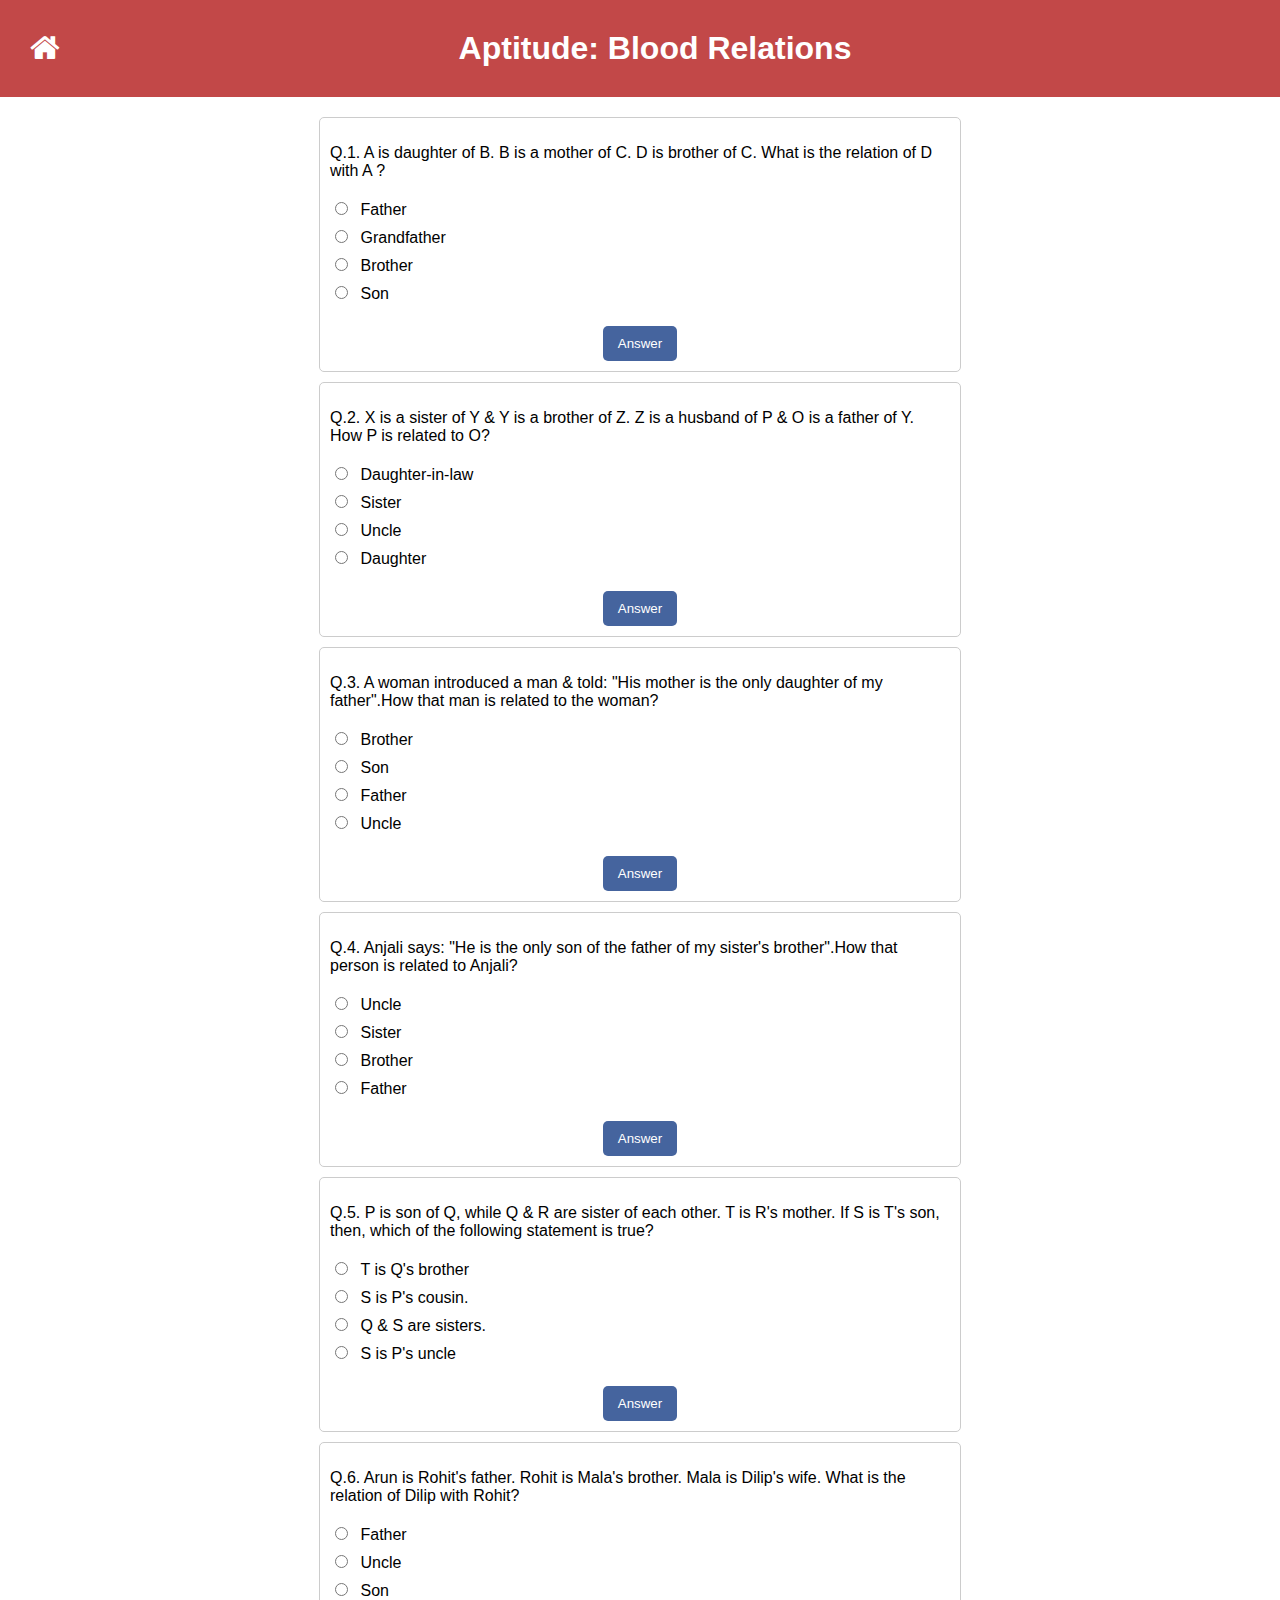
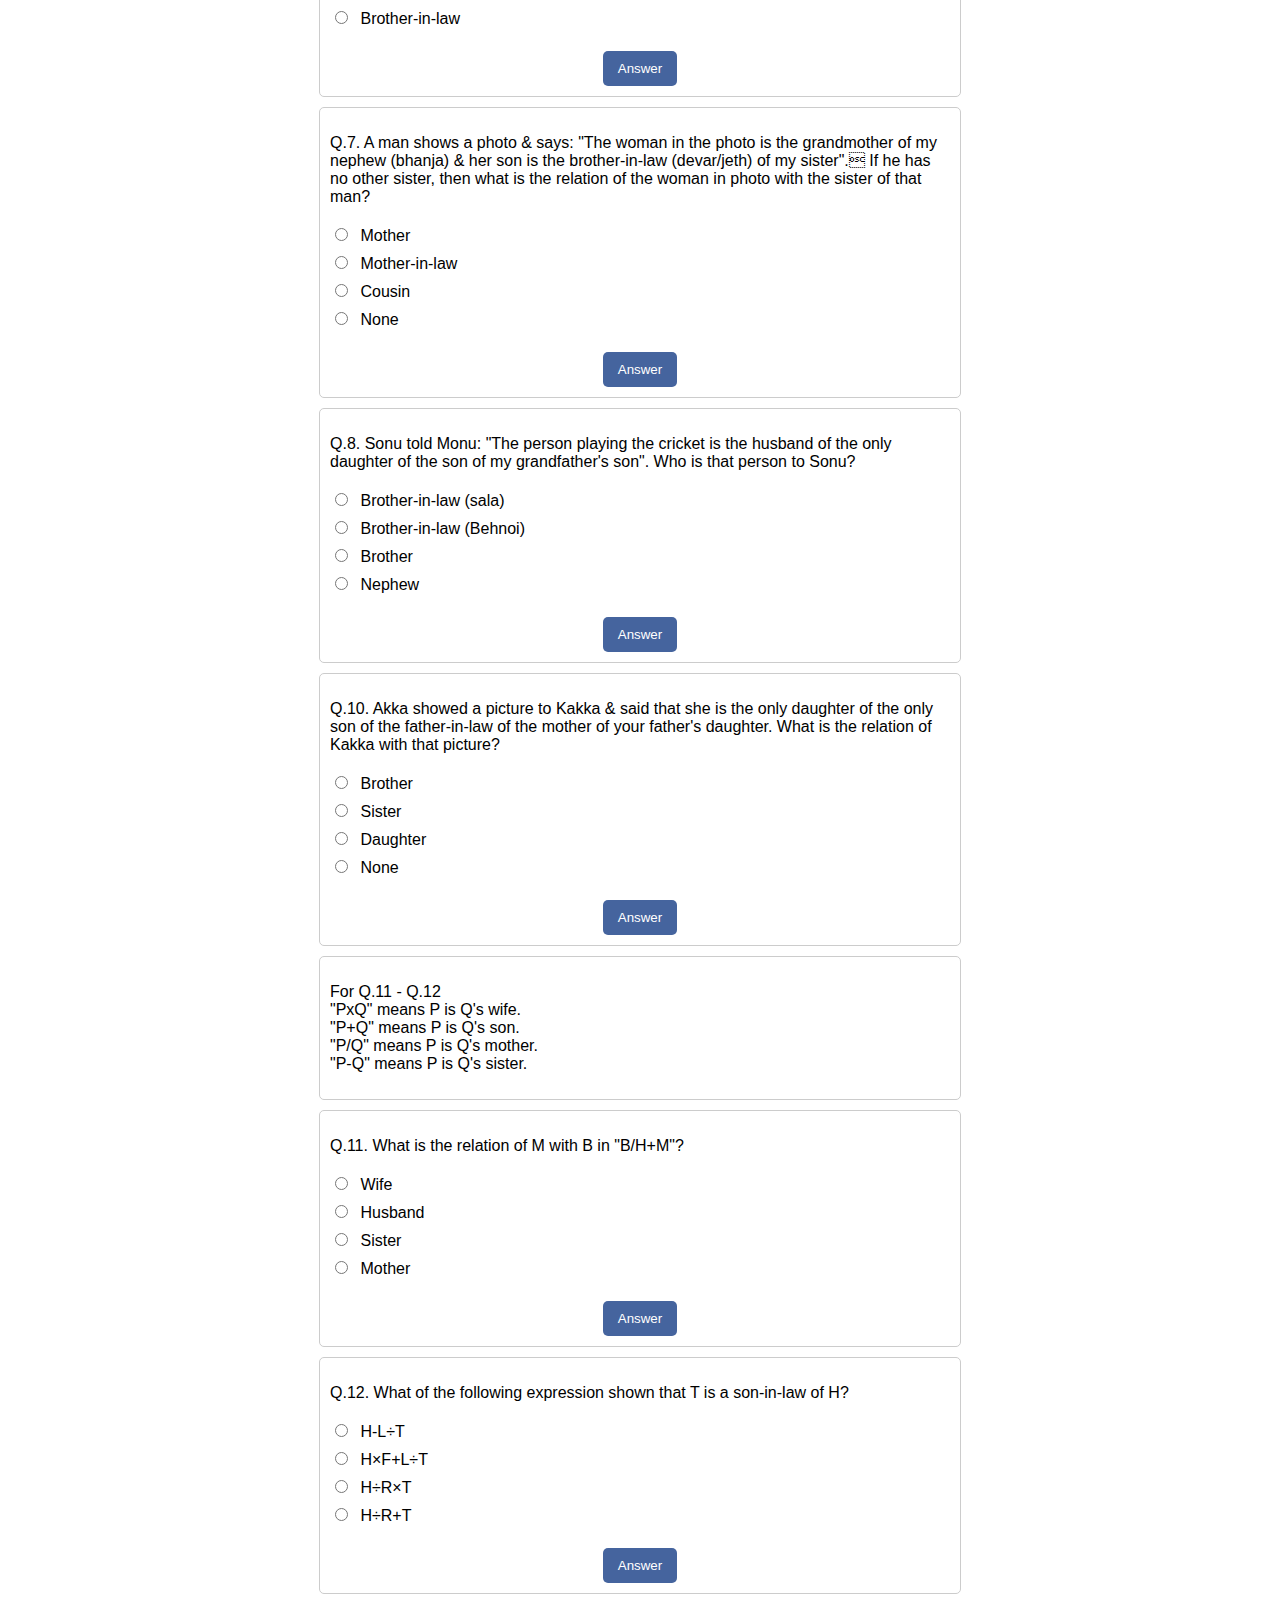
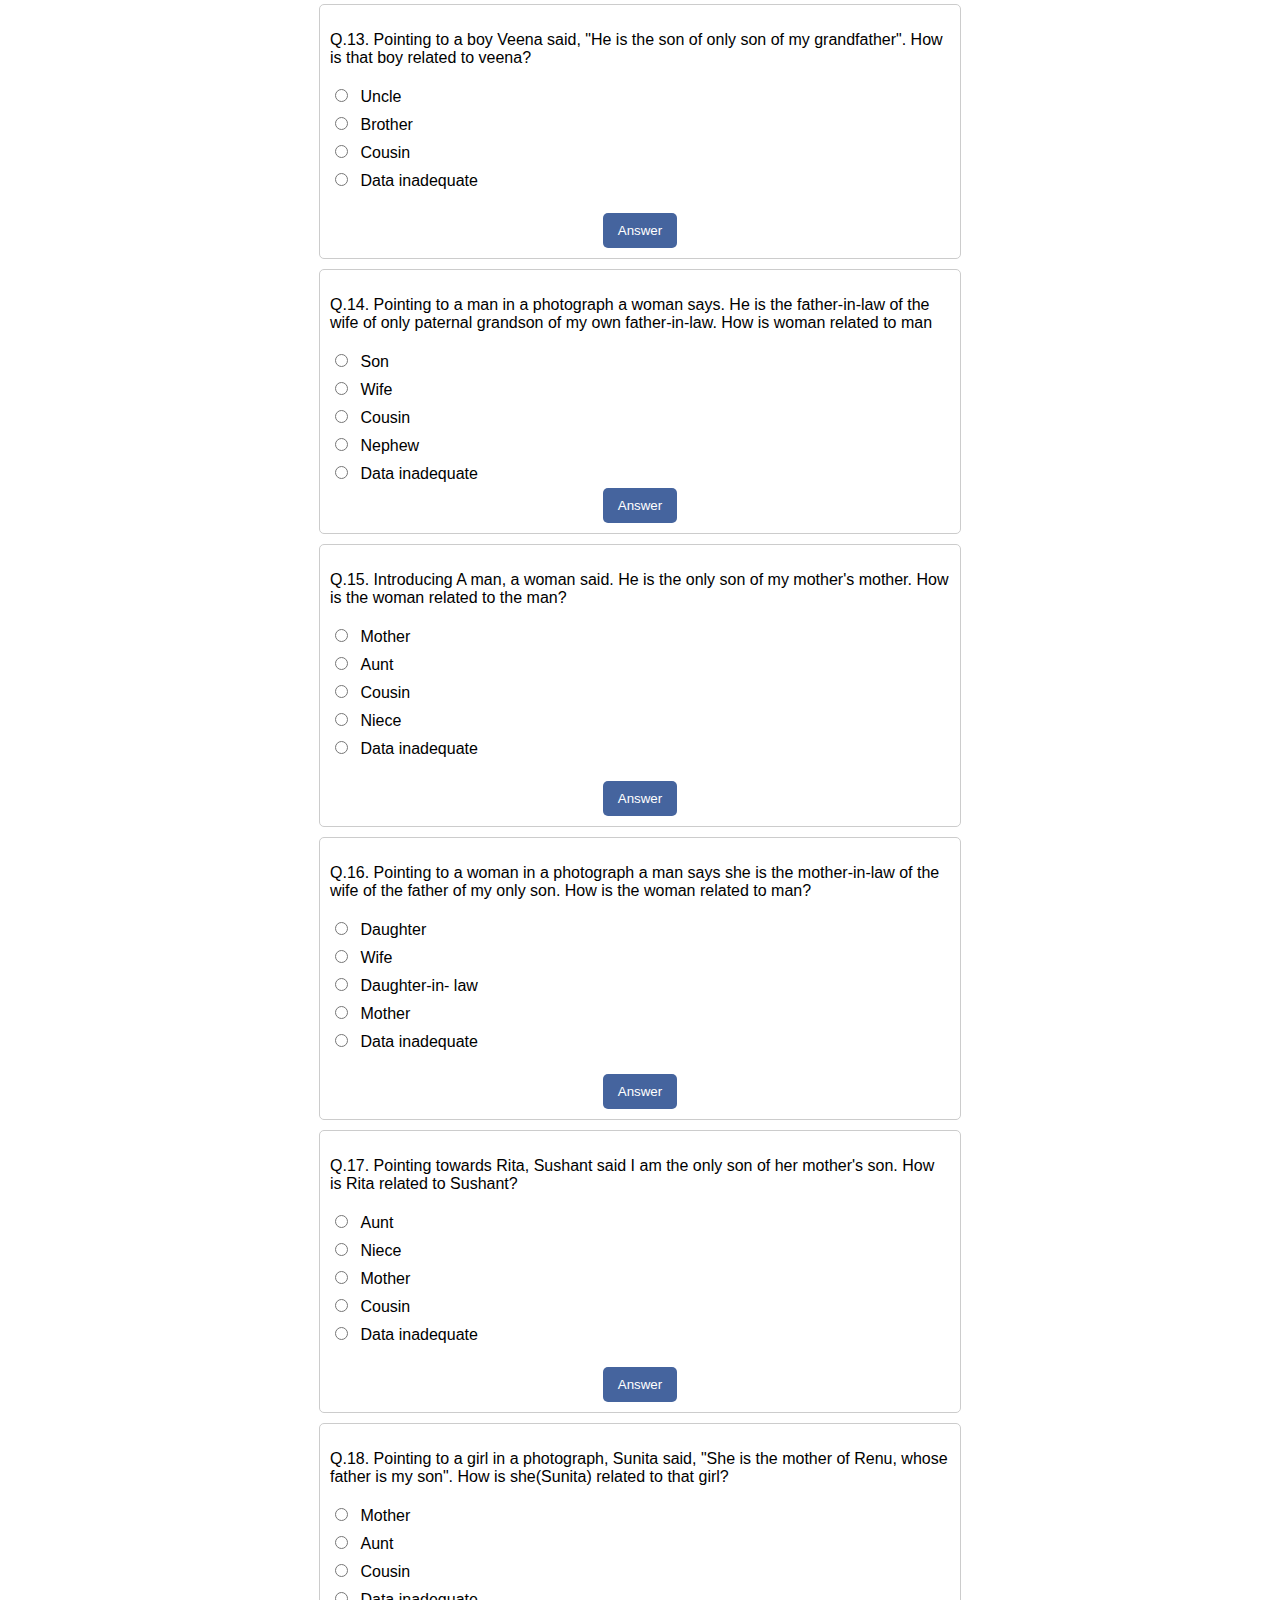
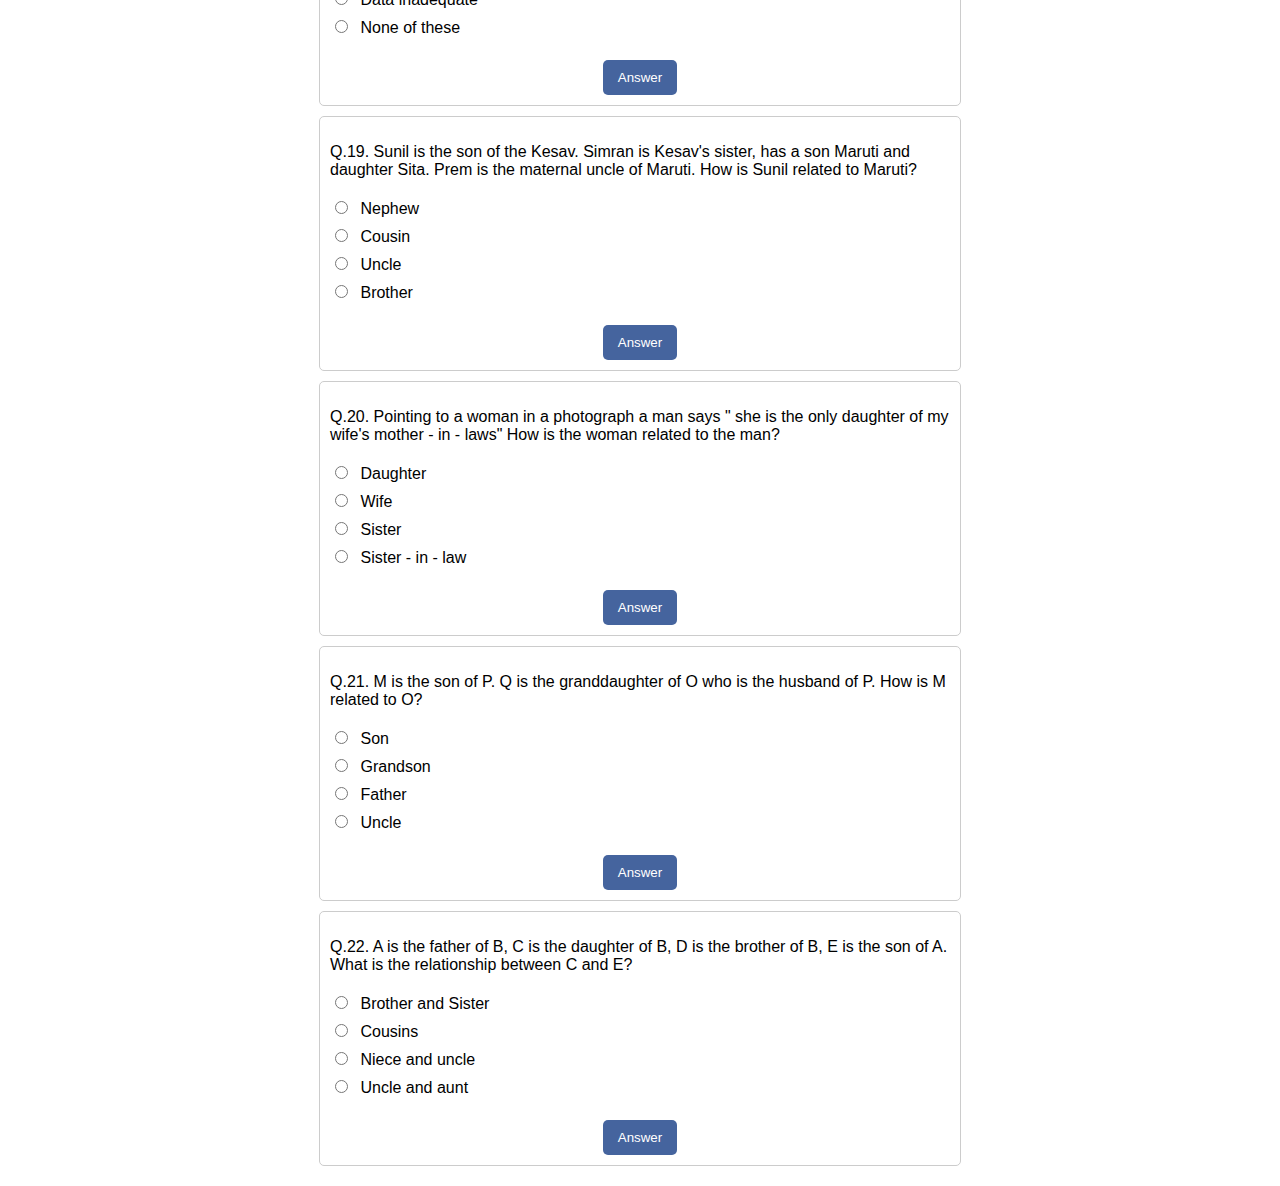
<file: aptitude-main/bloodRelation.html>
<!DOCTYPE html>
<html lang="en">

<head>
    <meta charset="UTF-8" />
    <meta name="viewport" content="width=device-width, initial-scale=1.0" />
    <title>Aptitude: Blood Relations</title>
    <link rel="stylesheet" href="https://cdnjs.cloudflare.com/ajax/libs/font-awesome/4.7.0/css/font-awesome.min.css">
    <link rel="stylesheet" href="css/style.css" type="text/css" />
</head>

<body>
    <h1>
        <a href="./index.html">
            <i class="fa fa-home icon"></i>
        </a>
        Aptitude: Blood Relations
    </h1>
    <form>
        <div class="form-element">
            <p>Q.1. A is daughter of B. B is a mother of C. D is brother of C. What is the relation of D with A ?</p>
            <input type="radio" id="op1" name="option" value="false">
            <label for="op1">Father</label><br>
            <input type="radio" id="op2" name="option" value="false">
            <label for="op2">Grandfather</label><br>
            <input type="radio" id="op3" name="option" value="true">
            <label for="op3">Brother</label><br>
            <input type="radio" id="op4" name="option" value="false">
            <label for="op4">Son</label><br><br>
            <input type="button" onclick="checkAnswer(event)" value="Answer">
            <p class="hidden explanation">
                Answer: Brother
            </p>
        </div>

        <div class="form-element">
            <p>Q.2. X is a sister of Y & Y is a brother of Z. Z is a husband of P & O is a father of Y. How P is related
                to O? </p>
            <input type="radio" id="op1" name="option" value="true">
            <label for="op1">Daughter-in-law</label><br>
            <input type="radio" id="op2" name="option" value="false">
            <label for="op2">Sister</label><br>
            <input type="radio" id="op3" name="option" value="false">
            <label for="op3">Uncle </label><br>
            <input type="radio" id="op4" name="option" value="false">
            <label for="op4">Daughter</label><br><br>
            <input type="button" onclick="checkAnswer(event)" value="Answer">
            <p class="hidden explanation">
                Answer: Daughter-in-law
            </p>
        </div>

        <div class="form-element">
            <p>Q.3. A woman introduced a man & told: "His mother is the only daughter of my father".How that man is related to the woman?</p>
            <input type="radio" id="op1" name="option" value="false">
            <label for="op1">Brother</label><br>
            <input type="radio" id="op2" name="option" value="true">
            <label for="op2">Son</label><br>
            <input type="radio" id="op3" name="option" value="false">
            <label for="op3">Father</label><br>
            <input type="radio" id="op4" name="option" value="false">
            <label for="op4">Uncle </label><br><br>
            <input type="button" onclick="checkAnswer(event)" value="Answer">
            <p class="hidden explanation">
                Answer: Son
            </p>
        </div>

        <div class="form-element">
            <p>Q.4. Anjali says: "He is the only son of the father of my sister's brother".How that person is related to
                Anjali?</p>
            <input type="radio" id="op1" name="option" value="false">
            <label for="op1">Uncle </label><br>
            <input type="radio" id="op2" name="option" value="false">
            <label for="op2">Sister</label><br>
            <input type="radio" id="op3" name="option" value="true">
            <label for="op3">Brother </label><br>
            <input type="radio" id="op4" name="option" value="false">
            <label for="op4">Father </label><br><br>
            <input type="button" onclick="checkAnswer(event)" value="Answer">
            <p class="hidden explanation">
                Answer: Brother
            </p>
        </div>

        <div class="form-element">
            <p>Q.5. P is son of Q, while Q & R are sister of each other. T is R's mother. If S is T's son, then, which
                of the following statement is true?</p>
            <input type="radio" id="op1" name="option" value="false">
            <label for="op1">T is Q's brother</label><br>
            <input type="radio" id="op2" name="option" value="false">
            <label for="op2">S is P's cousin.</label><br>
            <input type="radio" id="op3" name="option" value="false">
            <label for="op3">Q & S are sisters.</label><br>
            <input type="radio" id="op4" name="option" value="true">
            <label for="op4">S is P's uncle</label><br><br>
            <input type="button" onclick="checkAnswer(event)" value="Answer">
            <p class="hidden explanation">
                Answer: S is P's uncle
            </p>
        </div>

        <div class="form-element">
            <p>Q.6. Arun is Rohit's father. Rohit is Mala's brother. Mala is Dilip's wife. What is the relation of Dilip
                with Rohit?
            </p>
            <input type="radio" id="op1" name="option" value="false">
            <label for="op1">Father</label><br>
            <input type="radio" id="op2" name="option" value="false">
            <label for="op2">Uncle </label><br>
            <input type="radio" id="op3" name="option" value="false">
            <label for="op3">Son </label><br>
            <input type="radio" id="op4" name="option" value="true">
            <label for="op4">Brother-in-law</label><br><br>
            <input type="button" onclick="checkAnswer(event)" value="Answer">
            <p class="hidden explanation">
                Answer: Brother-in-law
            </p>
        </div>

        <div class="form-element">
            <p>Q.7. A man shows a photo & says: "The woman in the photo is the grandmother of my nephew (bhanja) & her
                son is the brother-in-law (devar/jeth) of my sister". If he has no other sister, then what is the
                relation of the woman in photo with the sister of that man?</p>
            <input type="radio" id="op1" name="option" value="false">
            <label for="op1">Mother</label><br>
            <input type="radio" id="op2" name="option" value="true">
            <label for="op2">Mother-in-law</label><br>
            <input type="radio" id="op3" name="option" value="false">
            <label for="op3">Cousin</label><br>
            <input type="radio" id="op4" name="option" value="false">
            <label for="op4">None</label><br><br>
            <input type="button" onclick="checkAnswer(event)" value="Answer">
            <p class="hidden explanation">
                Answer: Mother-in-law
            </p>
        </div>

        <div class="form-element">
            <p>Q.8. Sonu told Monu: "The person playing the cricket is the husband of the only daughter of the son of my
                grandfather's son". Who is that person to Sonu?</p>
            <input type="radio" id="op1" name="option" value="false">
            <label for="op1">Brother-in-law (sala)</label><br>
            <input type="radio" id="op2" name="option" value="true">
            <label for="op2">Brother-in-law (Behnoi)</label><br>
            <input type="radio" id="op3" name="option" value="false">
            <label for="op3">Brother</label><br>
            <input type="radio" id="op4" name="option" value="false">
            <label for="op4">Nephew </label><br><br>
            <input type="button" onclick="checkAnswer(event)" value="Answer">
            <p class="hidden explanation">
                Answer: Brother-in-law (Behnoi)
            </p>
        </div>

        <div class="form-element">
            <p>Q.10. Akka showed a picture to Kakka & said that she is the only daughter of the only son of the
                father-in-law of the mother of your father's daughter. What is the relation of Kakka with that picture?
            </p>
            <input type="radio" id="op1" name="option" value="true">
            <label for="op1">Brother</label><br>
            <input type="radio" id="op2" name="option" value="false">
            <label for="op2">Sister</label><br>
            <input type="radio" id="op3" name="option" value="false">
            <label for="op3">Daughter </label><br>
            <input type="radio" id="op4" name="option" value="false">
            <label for="op4">None</label><br><br>
            <input type="button" onclick="checkAnswer(event)" value="Answer">
            <p class="hidden explanation">
                Answer: Brother
            </p>
        </div>

        <div class="form-element">
            <p>For Q.11 - Q.12 <br>
                "PxQ" means P is Q's wife.<br>

                "P+Q" means P is Q's son.<br>

                "P/Q" means P is Q's mother.<br>

                "P-Q" means P is Q's sister.
            </p>
        </div>

        <div class="form-element">
            <p>Q.11. What is the relation of M with B in "B/H+M"?</p>
            <input type="radio" id="op1" name="option" value="false">
            <label for="op1">Wife</label><br>
            <input type="radio" id="op2" name="option" value="true">
            <label for="op2">Husband</label><br>
            <input type="radio" id="op3" name="option" value="false">
            <label for="op3">Sister</label><br>
            <input type="radio" id="op4" name="option" value="false">
            <label for="op4">Mother</label><br><br>
            <input type="button" onclick="checkAnswer(event)" value="Answer">
            <p class="hidden explanation">
                Answer: Husband
            </p>
        </div>

        <div class="form-element">
            <p>Q.12. What of the following expression shown that T is a son-in-law of H? </p>
            <input type="radio" id="op1" name="option" value="false">
            <label for="op1">H-L÷T</label><br>
            <input type="radio" id="op2" name="option" value="false">
            <label for="op2">H×F+L÷T</label><br>
            <input type="radio" id="op3" name="option" value="true">
            <label for="op3">H÷R×T </label><br>
            <input type="radio" id="op4" name="option" value="false">
            <label for="op4">H÷R+T</label><br><br>
            <input type="button" onclick="checkAnswer(event)" value="Answer">
            <p class="hidden explanation">
                Answer: H÷R×T
            </p>
        </div>
        <div class="form-element">
            <p>Q.13. Pointing to a boy Veena said, "He is the son of only son of my grandfather". How is that boy
                related to veena? </p>
            <input type="radio" id="op1" name="option" value="false">
            <label for="op1">Uncle</label><br>
            <input type="radio" id="op2" name="option" value="true">
            <label for="op2">Brother</label><br>
            <input type="radio" id="op3" name="option" value="false">
            <label for="op3">Cousin</label><br>
            <input type="radio" id="op4" name="option" value="false">
            <label for="op4">Data inadequate</label><br><br>
            <input type="button" onclick="checkAnswer(event)" value="Answer">
            <p class="hidden explanation">
                Answer: Brother
            </p>
        </div>

        <div class="form-element">
            <p>Q.14. Pointing to a man in a photograph a woman says. He is the father-in-law of the wife of only
                paternal grandson of my own father-in-law. How is woman related to man</p>
            <input type="radio" id="op1" name="option" value="false">
            <label for="op1">Son</label><br>
            <input type="radio" id="op2" name="option" value="true">
            <label for="op2">Wife</label><br>
            <input type="radio" id="op3" name="option" value="false">
            <label for="op3">Cousin </label><br>
            <input type="radio" id="op3" name="option" value="false">
            <label for="op4">Nephew</label><br>
            <input type="radio" id="op5" name="E" value="false">
            <label for="op5">Data inadequate</label><br>
            <input type="button" onclick="checkAnswer(event)" value="Answer">
            <p class="hidden explanation">
                Answer: Wife
            </p>
        </div>

        <div class="form-element">
            <p>Q.15. Introducing A man, a woman said. He is the only son of my mother's mother. How is the woman related
                to the man?</p>
            <input type="radio" id="op1" name="option" value="false">
            <label for="op1">Mother</label><br>
            <input type="radio" id="op2" name="option" value="false">
            <label for="op2">Aunt</label><br>
            <input type="radio" id="op3" name="option" value="false">
            <label for="op3">Cousin</label><br>
            <input type="radio" id="op4" name="option" value="true">
            <label for="op4">Niece</label><br>
            <input type="radio" id="op5" name="E" value="false">
            <label for="op5">Data inadequate</label><br><br>
            <input type="button" onclick="checkAnswer(event)" value="Answer">
            <p class="hidden explanation">
                Answer: Niece
            </p>
        </div>

        <div class="form-element">
            <p>Q.16. Pointing to a woman in a photograph a man says she is the mother-in-law of the wife of the father
                of my only son. How is the woman related to man? </p>
            <input type="radio" id="op1" name="option" value="false">
            <label for="op1">Daughter</label><br>
            <input type="radio" id="op2" name="option" value="false">
            <label for="op2">Wife</label><br>
            <input type="radio" id="op3" name="option" value="false">
            <label for="op3">Daughter-in- law </label><br>
            <input type="radio" id="op4" name="option" value="true">
            <label for="op4">Mother</label><br>
            <input type="radio" id="op5" name="E" value="false">
            <label for="op5">Data inadequate</label><br><br>
            <input type="button" onclick="checkAnswer(event)" value="Answer">
            <p class="hidden explanation">
                Answer: Mother
            </p>
        </div>
        <div class="form-element">
            <p>Q.17. Pointing towards Rita, Sushant said I am the only son of her mother's son. How is Rita related to
                Sushant?</p>
            <input type="radio" id="op1" name="option" value="true">
            <label for="op1">Aunt</label><br>
            <input type="radio" id="op2" name="option" value="false">
            <label for="op2">Niece</label><br>
            <input type="radio" id="op3" name="option" value="false">
            <label for="op3">Mother</label><br>
            <input type="radio" id="op4" name="option" value="false">
            <label for="op4">Cousin</label><br>
            <input type="radio" id="op5" name="E" value="false">
            <label for="op4">Data inadequate</label><br><br>
            <input type="button" onclick="checkAnswer(event)" value="Answer">
            <p class="hidden explanation">
                Answer: Aunt
            </p>
        </div>

        <div class="form-element">
            <p>Q.18. Pointing to a girl in a photograph, Sunita said, "She is the mother of Renu, whose father is my
                son". How is she(Sunita) related to that girl? </p>
            <input type="radio" id="op1" name="option" value="false">
            <label for="op1">Mother</label><br>
            <input type="radio" id="op2" name="option" value="false">
            <label for="op2">Aunt</label><br>
            <input type="radio" id="op3" name="option" value="false">
            <label for="op3">Cousin </label><br>
            <input type="radio" id="op4" name="option" value="false">
            <label for="op4">Data inadequate</label><br>
            <input type="radio" id="op5" name="E" value="true">
            <label for="op4">None of these</label><br><br>
            <input type="button" onclick="checkAnswer(event)" value="Answer">
            <p class="hidden explanation">
                Answer: None of these
            </p>
        </div>

        <div class="form-element">
            <p>Q.19. Sunil is the son of the Kesav. Simran is Kesav's sister, has a son Maruti and daughter Sita. Prem
                is the maternal uncle of Maruti. How is Sunil related to Maruti?</p>
            <input type="radio" id="op1" name="option" value="false">
            <label for="op1">Nephew</label><br>
            <input type="radio" id="op2" name="option" value="true">
            <label for="op2">Cousin</label><br>
            <input type="radio" id="op3" name="option" value="false">
            <label for="op3">Uncle</label><br>
            <input type="radio" id="op4" name="option" value="false">
            <label for="op4">Brother</label><br><br>
            <input type="button" onclick="checkAnswer(event)" value="Answer">
            <p class="hidden explanation">
                Answer: Cousin
            </p>
        </div>

        <div class="form-element">
            <p>Q.20. Pointing to a woman in a photograph a man says " she is the only daughter of my wife's mother - in
                - laws" How is the woman related to the man? </p>
            <input type="radio" id="op1" name="option" value="false">
            <label for="op1">Daughter</label><br>
            <input type="radio" id="op2" name="option" value="false">
            <label for="op2">Wife</label><br>
            <input type="radio" id="op3" name="option" value="true">
            <label for="op3">Sister </label><br>
            <input type="radio" id="op4" name="option" value="false">
            <label for="op4">Sister - in - law</label><br><br>
            <input type="button" onclick="checkAnswer(event)" value="Answer">
            <p class="hidden explanation">
                Answer: Sister
            </p>
        </div>
        <div class="form-element">
            <p>Q.21. M is the son of P. Q is the granddaughter of O who is the husband of P. How is M related to O? </p>
            <input type="radio" id="op1" name="option" value="true">
            <label for="op1">Son</label><br>
            <input type="radio" id="op2" name="option" value="false">
            <label for="op2">Grandson</label><br>
            <input type="radio" id="op3" name="option" value="false">
            <label for="op3">Father</label><br>
            <input type="radio" id="op4" name="option" value="false">
            <label for="op4">Uncle</label><br><br>
            <input type="button" onclick="checkAnswer(event)" value="Answer">
            <p class="hidden explanation">
                Answer: Son
            </p>
        </div>

        <div class="form-element">
            <p>Q.22. A is the father of B, C is the daughter of B, D is the brother of B, E is the son of A. What is the
                relationship between C and E?</p>
            <input type="radio" id="op1" name="option" value="false">
            <label for="op1">Brother and Sister</label><br>
            <input type="radio" id="op2" name="option" value="false">
            <label for="op2">Cousins</label><br>
            <input type="radio" id="op3" name="option" value="true">
            <label for="op3">Niece and uncle </label><br>
            <input type="radio" id="op4" name="option" value="false">
            <label for="op4">Uncle and aunt</label><br><br>
            <input type="button" onclick="checkAnswer(event)" value="Answer">
            <p class="hidden explanation">
                Answer: Niece and uncle
            </p>
        </div>

        
    </form>
    <script src="js/script.js"></script>
</body>

</html>
</file>
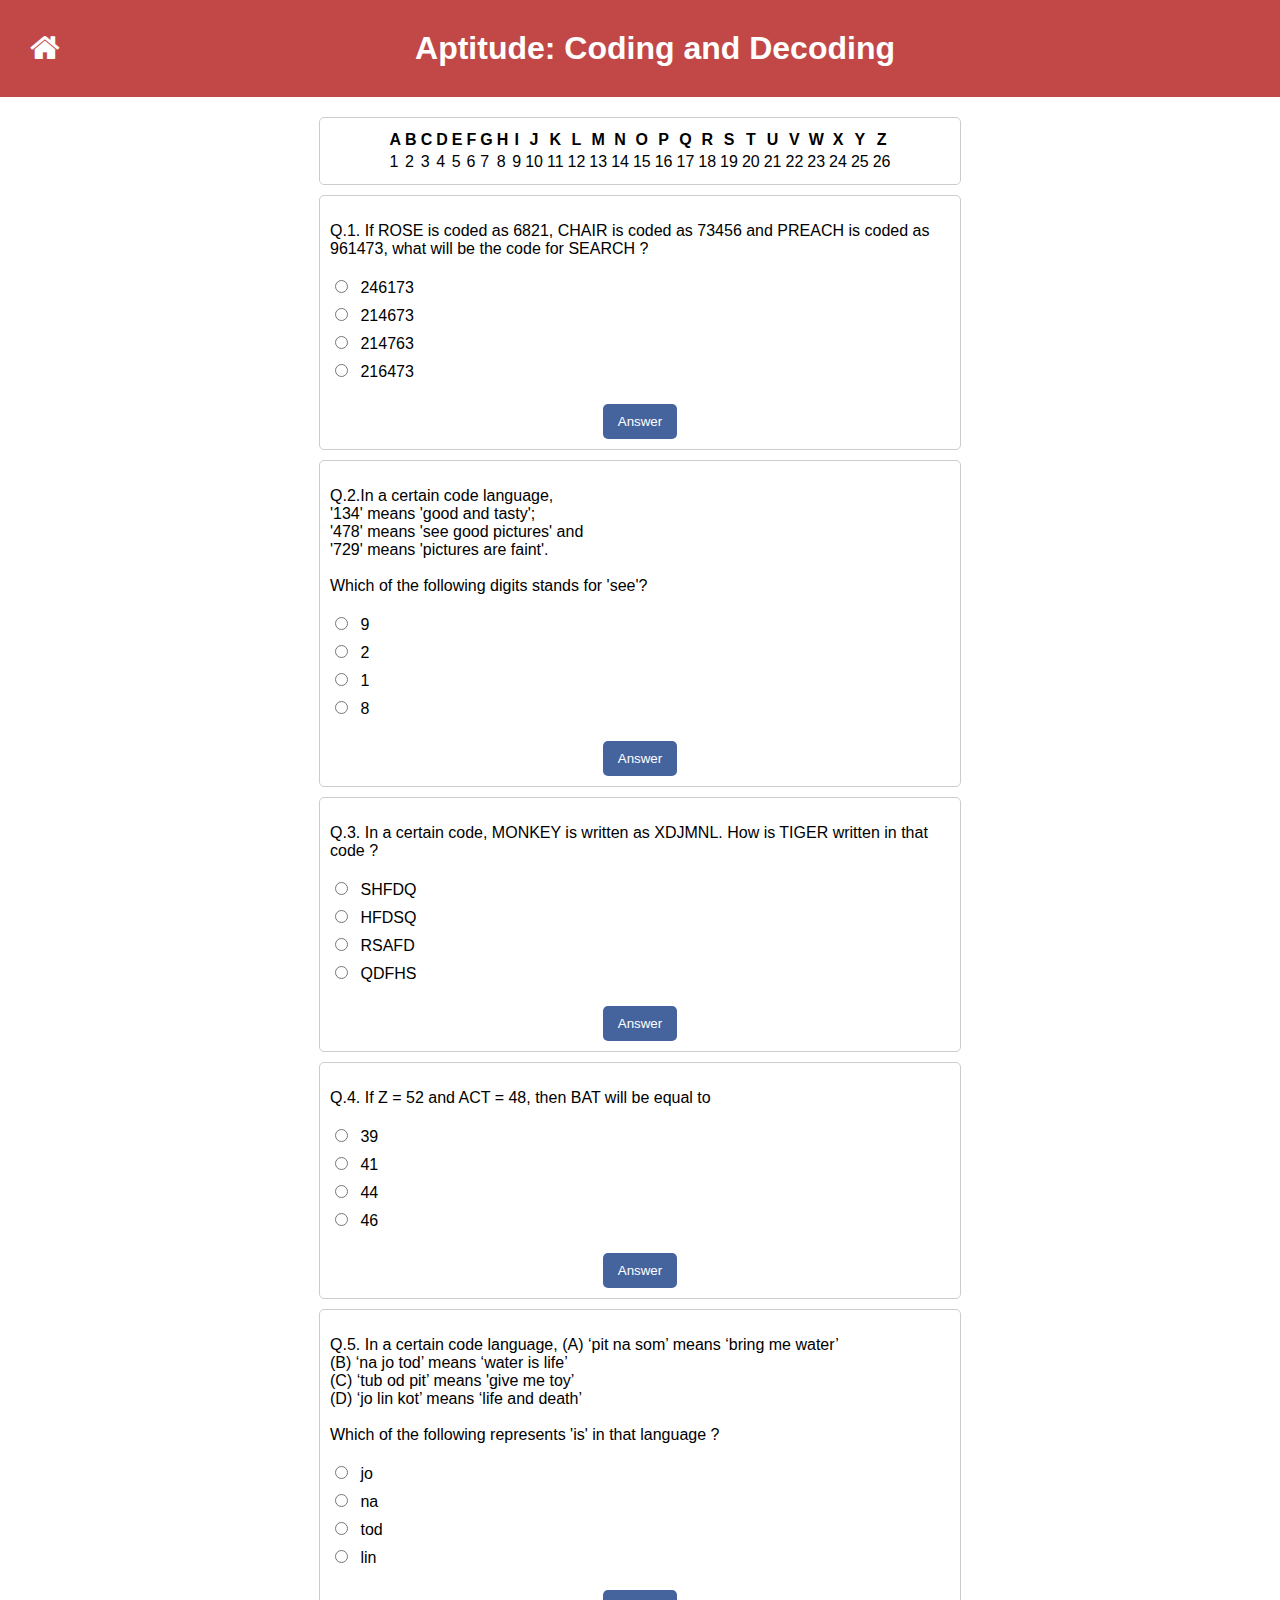
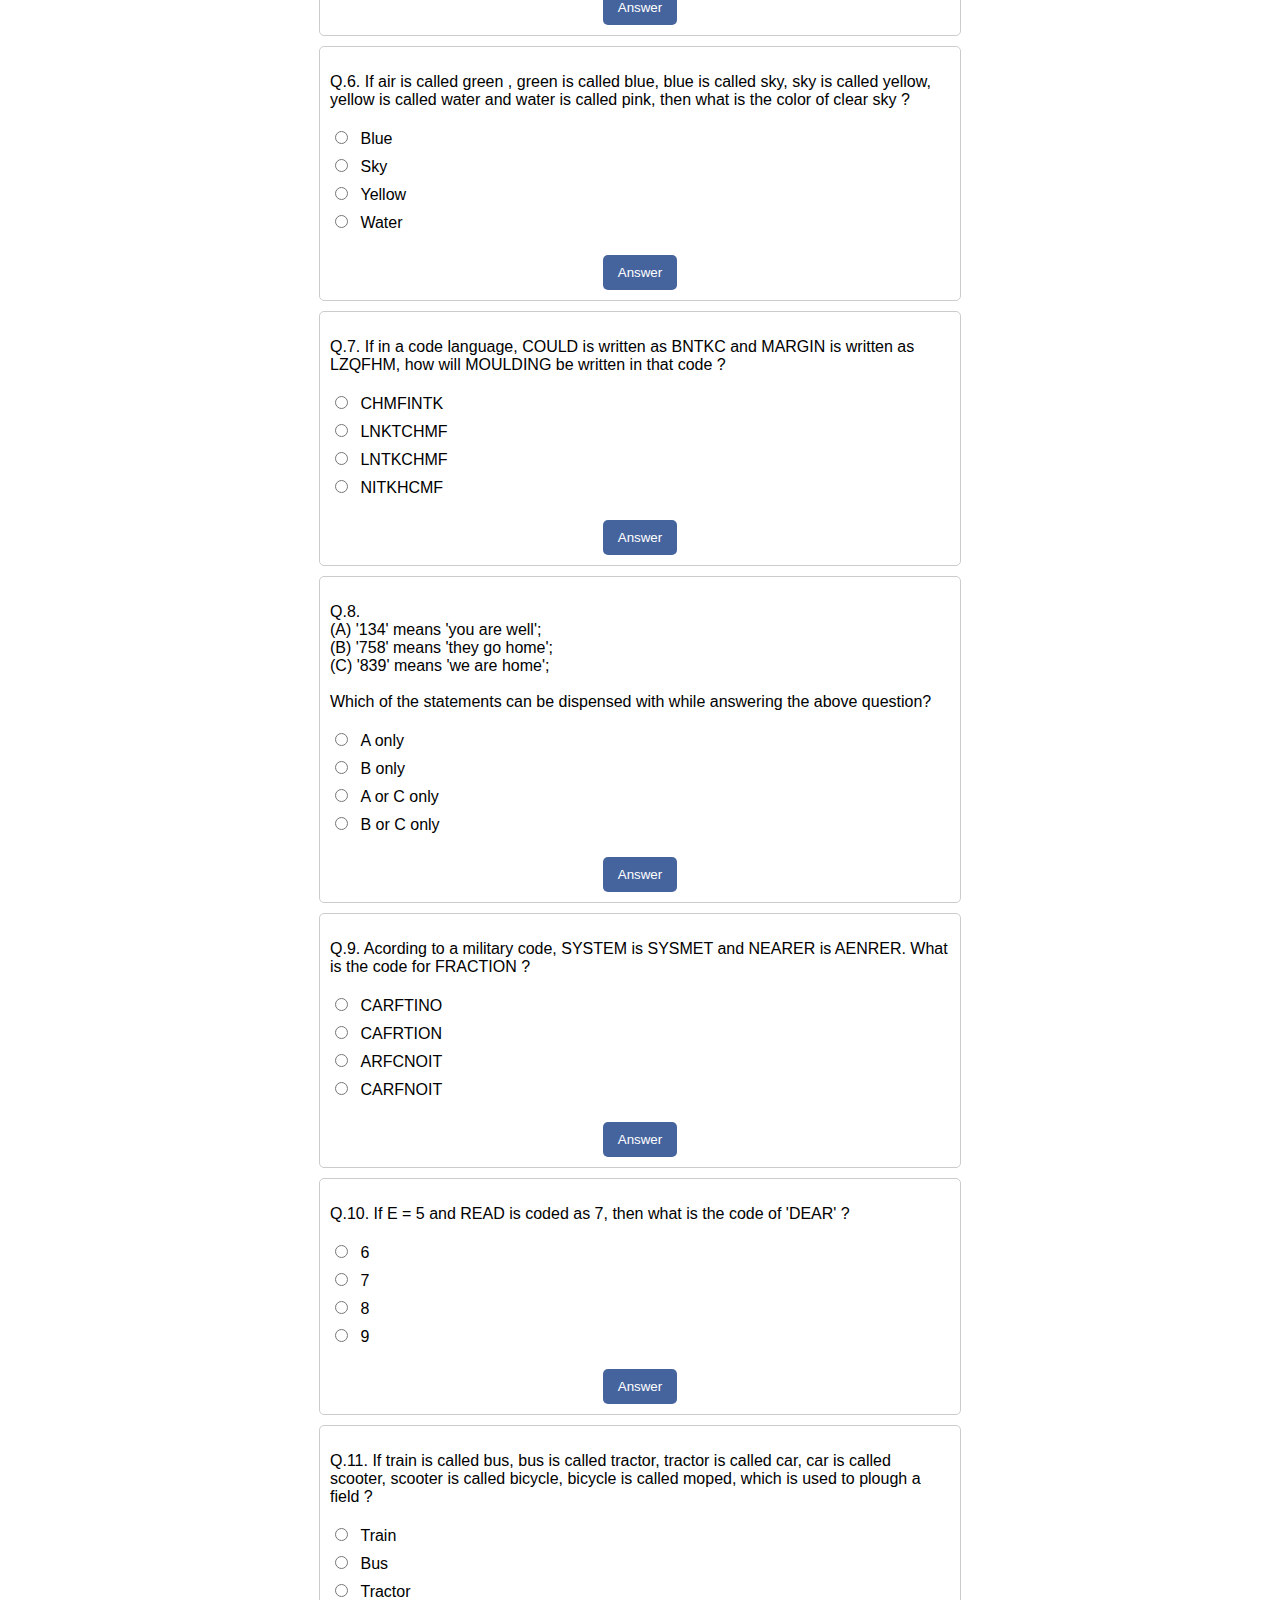
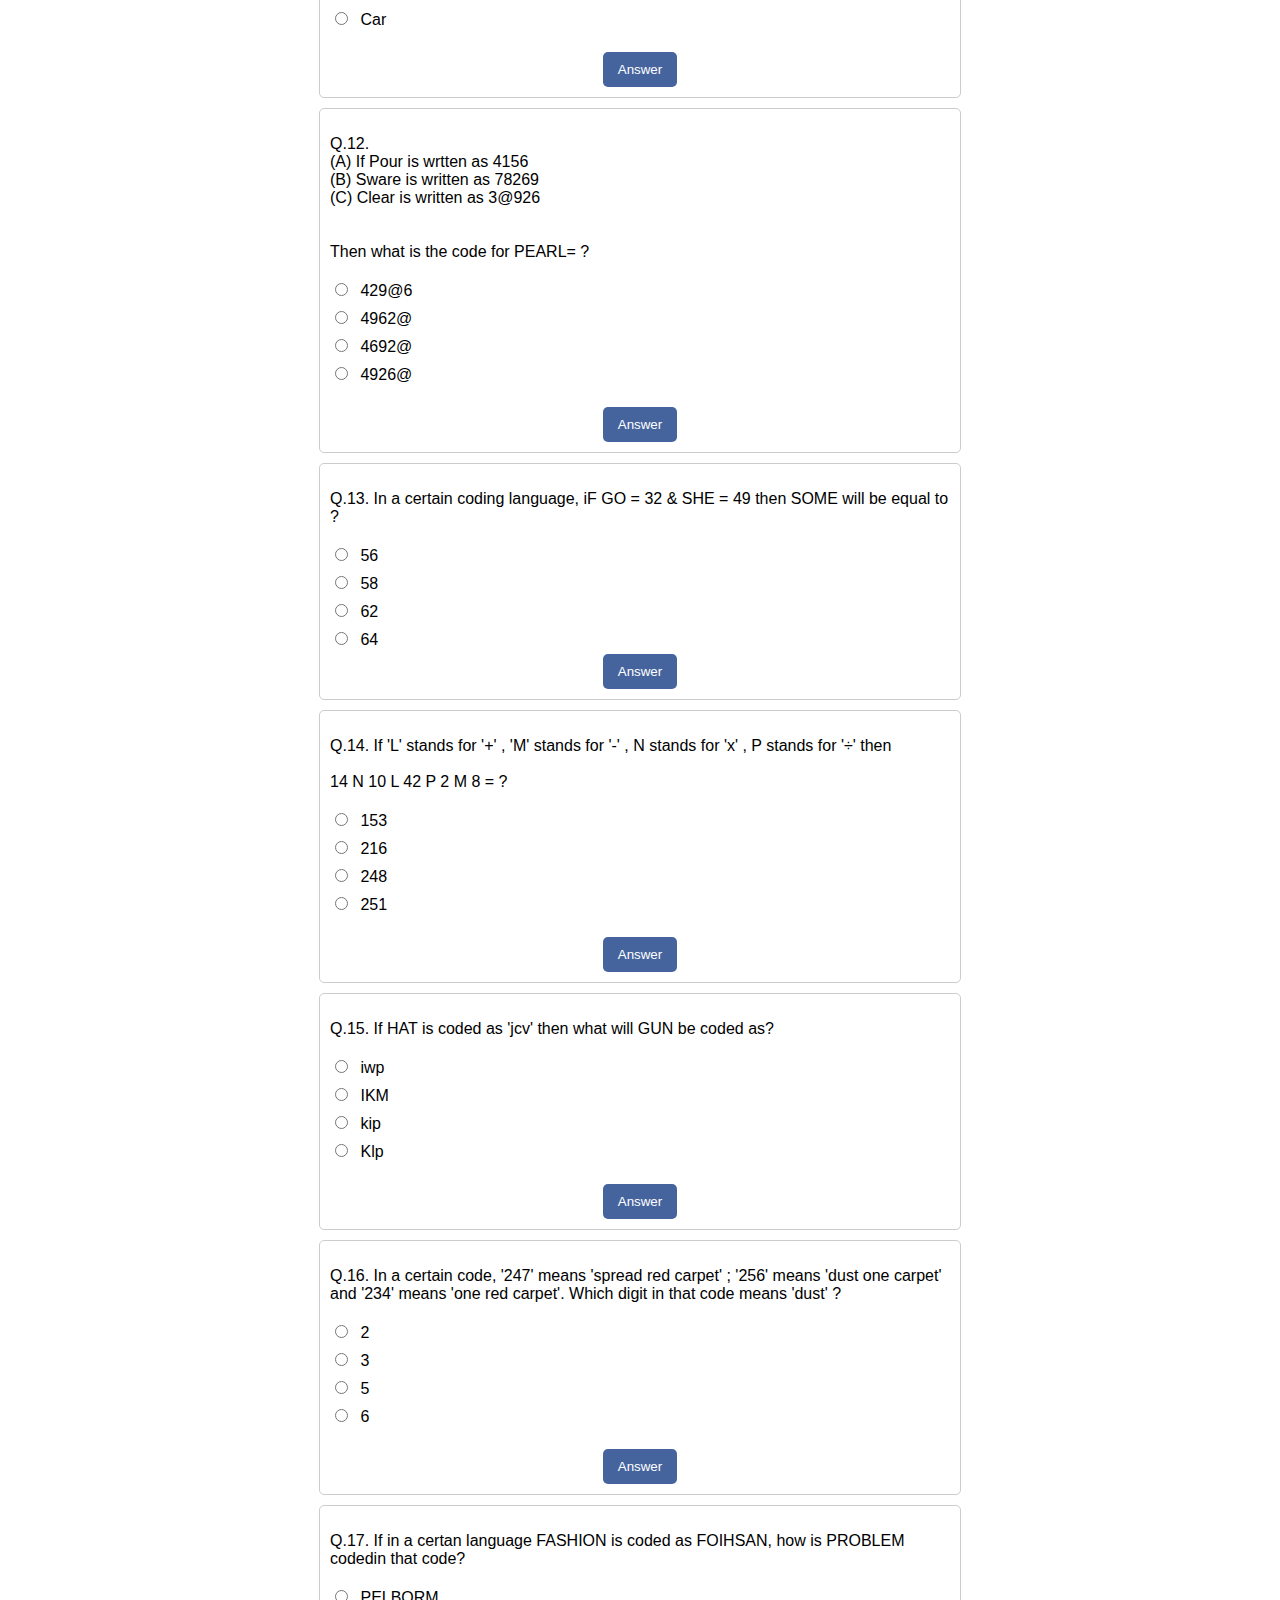
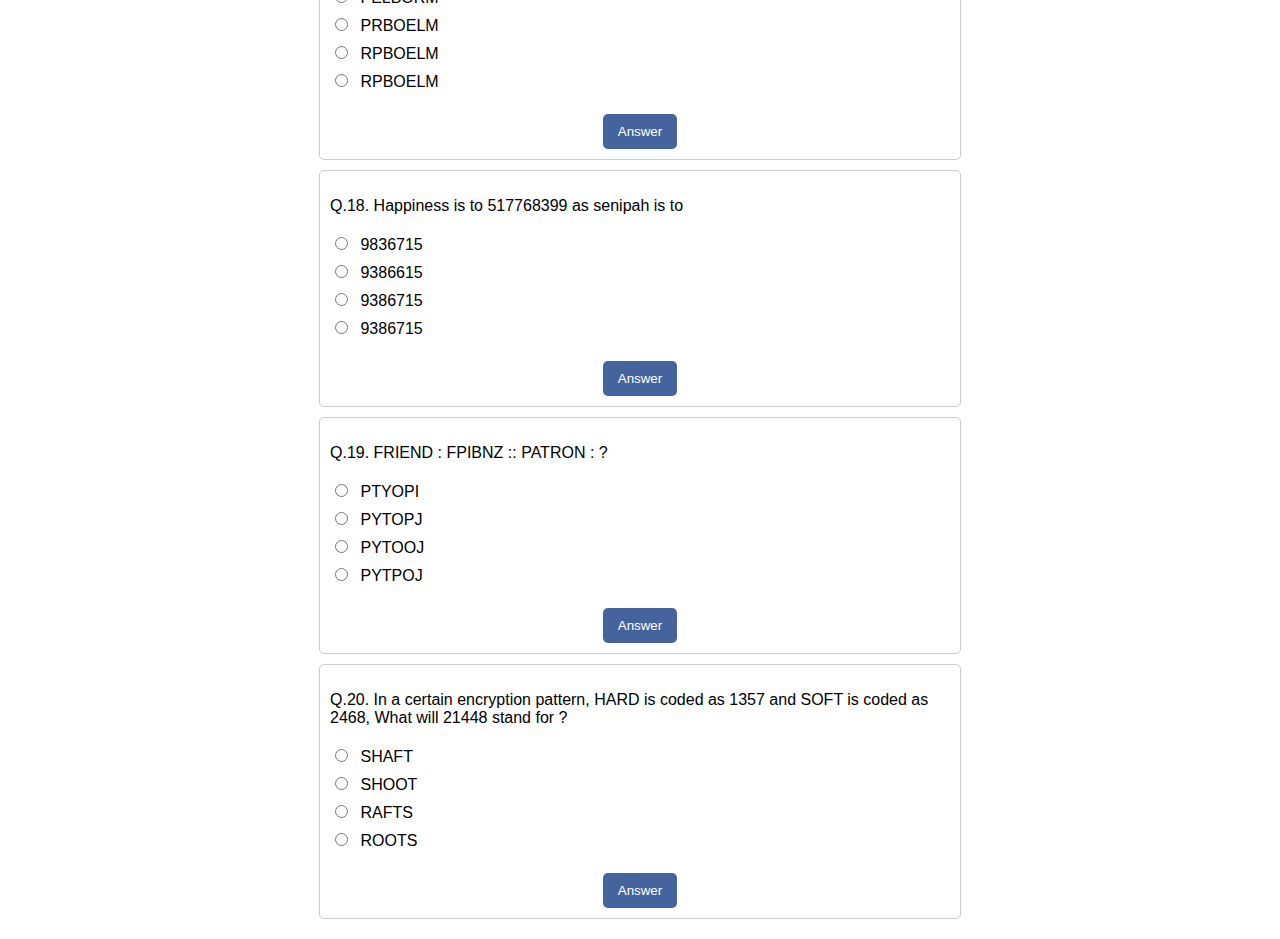
<file: aptitude-main/codingDecoding.html>
<!DOCTYPE html>
<html lang="en">

<head>
    <meta charset="UTF-8" />
    <meta name="viewport" content="width=device-width, initial-scale=1.0" />
    <title>Aptitude: Coding and Decoding</title>
    <link rel="stylesheet" href="https://cdnjs.cloudflare.com/ajax/libs/font-awesome/4.7.0/css/font-awesome.min.css">
    <link rel="stylesheet" href="css/style.css" type="text/css" />
</head>

<body>
    <h1>
        <a href="./index.html">
            <i class="fa fa-home icon"></i>
        </a>
        Aptitude: Coding and Decoding
    </h1>
    <form>
        <div class="form-element">
            <table class="tbl">
                <tr>
                    <th>A</th>
                    <th>B</th>
                    <th>C</th>
                    <th>D</th>
                    <th>E</th>
                    <th>F</th>
                    <th>G</th>
                    <th>H</th>
                    <th>I</th>
                    <th>J</th>
                    <th>K</th>
                    <th>L</th>
                    <th>M</th>
                    <th>N</th>
                    <th>O</th>
                    <th>P</th>
                    <th>Q</th>
                    <th>R</th>
                    <th>S</th>
                    <th>T</th>
                    <th>U</th>
                    <th>V</th>
                    <th>W</th>
                    <th>X</th>
                    <th>Y</th>
                    <th>Z</th>
                </tr>

                <tr>
                    <td>1</td>
                    <td>2</td>
                    <td>3</td>
                    <td>4</td>
                    <td>5</td>
                    <td>6</td>
                    <td>7</td>
                    <td>8</td>
                    <td>9</td>
                    <td>10</td>
                    <td>11</td>
                    <td>12</td>
                    <td>13</td>
                    <td>14</td>
                    <td>15</td>
                    <td>16</td>
                    <td>17</td>
                    <td>18</td>
                    <td>19</td>
                    <td>20</td>
                    <td>21</td>
                    <td>22</td>
                    <td>23</td>
                    <td>24</td>
                    <td>25</td>
                    <td>26</td>
                </tr>
            </table>
        </div>

        <div class="form-element">
            <p>Q.1. If ROSE is coded as 6821, CHAIR is coded as 73456 and PREACH is coded as 961473, what will be the
                code for SEARCH ?</p>
            <input type="radio" id="op1" name="option" value="false">
            <label for="op1">246173 </label><br>
            <input type="radio" id="op2" name="option" value="true">
            <label for="op2">214673</label><br>
            <input type="radio" id="op3" name="option" value="false">
            <label for="op3">214763 </label><br>
            <input type="radio" id="op4" name="option" value="false">
            <label for="op4">216473</label><br><br>
            <input type="button" onclick="checkAnswer(event)" value="Answer">
            <p class="hidden explanation">
                <strong>Answer: </strong>214673<br><br>
                <strong>Explanation: </strong><br><br><br>
                The alphabets are coded as shown :
                <br>
                R O S E C H A I P <br>
                6 8 2 1 7 3 4 5 9
                <br><br>
                So, in SEARCH,
                <br><br>
                S ia coded as 2,<br>
                E as 1,<br>
                A as 4,<br>
                R as 6,<br>
                C as 7,<br>
                H as 3.<br>
                Thus, the code for SEARCH is 214673
            </p>
        </div>

        <div class="form-element">
            <p>Q.2.In a certain code language,<br>
                '134' means 'good and tasty';<br>
                '478' means 'see good pictures' and <br>
                '729' means 'pictures are faint'. <br><br>

                Which of the following digits stands for 'see'? </p>
            <input type="radio" id="op1" name="option" value="false">
            <label for="op1">9</label><br>
            <input type="radio" id="op2" name="option" value="false">
            <label for="op2">2</label><br>
            <input type="radio" id="op3" name="option" value="false">
            <label for="op3">1</label><br>
            <input type="radio" id="op4" name="option" value="true">
            <label for="op4">8</label><br><br>
            <input type="button" onclick="checkAnswer(event)" value="Answer">
            <p class="hidden explanation">
                <strong>Answer: </strong>8<br><br>
                <strong>Explanation: </strong><br><br>
                In the first and second statements, the common code digit is '4' and the common word is 'good'.
                <br><br>
                So, '4' stands for 'good'. <br>
                In the second and third statements, the common code digit is '7' and the common word is 'pictures'. <br>
                So, '7' means 'pictures'. <br>
                Thus, in the second statements, '8' means 'see'.

            </p>
        </div>

        <div class="form-element">
            <p>Q.3. In a certain code, MONKEY is written as XDJMNL. How is TIGER written in that code ?</p>
            <input type="radio" id="op1" name="option" value="false">
            <label for="op1">SHFDQ</label><br>
            <input type="radio" id="op2" name="option" value="false">
            <label for="op2">HFDSQ</label><br>
            <input type="radio" id="op3" name="option" value="false">
            <label for="op3">RSAFD</label><br>
            <input type="radio" id="op4" name="option" value="true">
            <label for="op4">QDFHS</label><br><br>
            <input type="button" onclick="checkAnswer(event)" value="Answer">
            <p class="hidden explanation">
                <strong>Answer: </strong>QDFHS<br><br>
                <strong>Explanation: </strong><br><br>
                The letter of the word are written in a reverse order and then each letter is moved one step backward to
                obtain the code.
            </p>
        </div>

        <div class="form-element">
            <p>Q.4. If Z = 52 and ACT = 48, then BAT will be equal to</p>
            <input type="radio" id="op1" name="option" value="false">
            <label for="op1">39</label><br>
            <input type="radio" id="op2" name="option" value="false">
            <label for="op2">41</label><br>
            <input type="radio" id="op3" name="option" value="false">
            <label for="op3">44</label><br>
            <input type="radio" id="op4" name="option" value="true">
            <label for="op4">46</label><br><br>
            <input type="button" onclick="checkAnswer(event)" value="Answer">
            <p class="hidden explanation">
                <strong>Answer: </strong>46<br><br>
                <strong>Explanation: </strong><br><br>
                In the given code, A = 2, B = 4, C = 6,.... , Z = 52. <br>
                So, ACT = 2 + 6 + 40 = 48 and <br>
                BAT = 4 + 2 + 40 = 46.

            </p>
        </div>

        <div class="form-element">
            <p>Q.5. In a certain code language,
                (A) ‘pit na som’ means ‘bring me water’
                <br>
                (B) ‘na jo tod’ means ‘water is life’
                <br>
                (C) ‘tub od pit’ means 'give me toy’
                <br>
                (D) ‘jo lin kot’ means ‘life and death’
                <br><br>
                Which of the following represents 'is' in that language ?
            </p>
            <input type="radio" id="op1" name="option" value="false">
            <label for="op1">jo </label><br>
            <input type="radio" id="op2" name="option" value="false">
            <label for="op2">na</label><br>
            <input type="radio" id="op3" name="option" value="true">
            <label for="op3">tod</label><br>
            <input type="radio" id="op4" name="option" value="false">
            <label for="op4">lin</label><br><br>
            <input type="button" onclick="checkAnswer(event)" value="Answer">
            <p class="hidden explanation">
                <strong>Answer: </strong>tod<br><br>
                <strong>Explanation: </strong><br><br>
                In statements A and B, the common code word is 'na' and the common word is 'water'.
                <br>
                So, 'na' means 'water'.
                <br>
                In statements B and D, the common code word is 'jo' and the common word is 'life'. <br>
                So, 'jo' means 'life'.<br>
                Thus, in statements B, 'tod' represents 'is'.
            </p>
        </div>

        <div class="form-element">
            <p>Q.6. If air is called green , green is called blue, blue is called sky, sky is called yellow, yellow is
                called water and water is called pink, then what is the color of clear sky ?</p>
            <input type="radio" id="op1" name="option" value="false">
            <label for="op1">Blue</label><br>
            <input type="radio" id="op2" name="option" value="true">
            <label for="op2">Sky</label><br>
            <input type="radio" id="op3" name="option" value="false">
            <label for="op3">Yellow</label><br>
            <input type="radio" id="op4" name="option" value="false">
            <label for="op4">Water</label><br><br>
            <input type="button" onclick="checkAnswer(event)" value="Answer">
            <p class="hidden explanation">
                <strong>Answer: </strong>Sky<br><br>
                <strong>Explanation: </strong><br><br>
                The colour of clear sky is 'blue' and as given, 'blue' is called 'sky'.
                <br>
                So, the colour of clear sky is 'sky'.
            </p>
        </div>

        <div class="form-element">
            <p>Q.7. If in a code language, COULD is written as BNTKC and MARGIN is written as LZQFHM, how will MOULDING
                be written in that code ?</p>
            <input type="radio" id="op1" name="option" value="false">
            <label for="op1">CHMFINTK</label><br>
            <input type="radio" id="op2" name="option" value="false">
            <label for="op2">LNKTCHMF</label><br>
            <input type="radio" id="op3" name="option" value="true">
            <label for="op3">LNTKCHMF</label><br>
            <input type="radio" id="op4" name="option" value="false">
            <label for="op4">NITKHCMF</label><br><br>
            <input type="button" onclick="checkAnswer(event)" value="Answer">
            <p class="hidden explanation">
                <strong>Answer: </strong>LNTKCHMF<br><br>
                <strong>Explanation: </strong><br><br>
                Each letter in the word is moved one step backward to obtain the corresponding letter of the code.
            </p>
        </div>

        <div class="form-element">
            <p>Q.8. <br>
                (A) '134' means 'you are well';
                <br>
                (B) '758' means 'they go home';
                <br>
                (C) '839' means 'we are home';
                <br><br>
                Which of the statements can be dispensed with while answering the above question?
            </p>
            <input type="radio" id="op1" name="option" value="true">
            <label for="op1">A only</label><br>
            <input type="radio" id="op2" name="option" value="false">
            <label for="op2">B only</label><br>
            <input type="radio" id="op3" name="option" value="false">
            <label for="op3">A or C only</label><br>
            <input type="radio" id="op4" name="option" value="false">
            <label for="op4">B or C only</label><br><br>
            <input type="button" onclick="checkAnswer(event)" value="Answer">
            <p class="hidden explanation">
                <strong>Answer: </strong>A only<br><br>
                <strong>Explanation: </strong><br><br>
                We can find the code for 'home' from the second and third statements.
                <br><br>
                For finding the code for 'they', we need the code for 'go' which cannot be determined from the given
                data. <br>
                Clearly, statement A is not necessary.
            </p>
        </div>

        <div class="form-element">
            <p>Q.9. Acording to a military code, SYSTEM is SYSMET and NEARER is AENRER. What is the code for FRACTION ?
            </p>
            <input type="radio" id="op1" name="option" value="false">
            <label for="op1">CARFTINO</label><br>
            <input type="radio" id="op2" name="option" value="false">
            <label for="op2">CAFRTION</label><br>
            <input type="radio" id="op3" name="option" value="false">
            <label for="op3">ARFCNOIT</label><br>
            <input type="radio" id="op4" name="option" value="true">
            <label for="op4">CARFNOIT</label><br><br>
            <input type="button" onclick="checkAnswer(event)" value="Answer">
            <p class="hidden explanation">
                <strong>Answer: </strong>CARFNOIT<br><br>
                <strong>Explanation: </strong><br><br>
                The letter is the first half and the letter half of the word are separately reversed to obtain the code.
            </p>
        </div>

        <div class="form-element">
            <p>Q.10. If E = 5 and READ is coded as 7, then what is the code of 'DEAR' ?</p>
            <input type="radio" id="op1" name="option" value="false">
            <label for="op1">6</label><br>
            <input type="radio" id="op2" name="option" value="true">
            <label for="op2">7</label><br>
            <input type="radio" id="op3" name="option" value="false">
            <label for="op3">8</label><br>
            <input type="radio" id="op4" name="option" value="false">
            <label for="op4">9</label><br><br>
            <input type="button" onclick="checkAnswer(event)" value="Answer">
            <p class="hidden explanation">
                <strong>Answer: </strong>7<br><br>
                <strong>Explanation: </strong><br><br>
                Here E = 5 = 5/1 = 5 <br>
                => READ = 18 + 5 + 1 + 4 = 28/4 = 7 <br>
                => DEAR = 4 + 5 + 1 + 18 = 28/4 = 7
            </p>
        </div>

        <div class="form-element">
            <p>Q.11. If train is called bus, bus is called tractor, tractor is called car, car is called scooter,
                scooter is called bicycle, bicycle is called moped, which is used to plough a field ?</p>
            <input type="radio" id="op1" name="option" value="false">
            <label for="op1">Train</label><br>
            <input type="radio" id="op2" name="option" value="false">
            <label for="op2">Bus</label><br>
            <input type="radio" id="op3" name="option" value="false">
            <label for="op3">Tractor</label><br>
            <input type="radio" id="op4" name="option" value="true">
            <label for="op4">Car</label><br><br>
            <input type="button" onclick="checkAnswer(event)" value="Answer">
            <p class="hidden explanation">
                <strong>Answer: </strong>Car<br><br>
                <strong>Explanation: </strong><br><br>
                A 'tractor' is used to plough a field.<br>
                But a 'tractor' is called 'car'.<br>
                So, a 'car' will be used to plough the field.
            </p>
        </div>

        <div class="form-element">
            <p>Q.12. <br>
                (A) If Pour is wrtten as 4156 <br>
                (B) Sware is written as 78269 <br>
                (C) Clear is written as 3@926 <br>
                <br><br>
                Then what is the code for PEARL= ?
            </p>
            <input type="radio" id="op1" name="option" value="false">
            <label for="op1">429@6</label><br>
            <input type="radio" id="op2" name="option" value="false">
            <label for="op2">4962@</label><br>
            <input type="radio" id="op3" name="option" value="false">
            <label for="op3">4692@</label><br>
            <input type="radio" id="op4" name="option" value="true">
            <label for="op4">4926@</label><br><br>
            <input type="button" onclick="checkAnswer(event)" value="Answer">
            <p class="hidden explanation">
                <strong>Answer: </strong>4926@<br><br>
                <strong>Explanation: </strong><br><br>
                Pour - 4156 => P = 4, r = 6 <br>
                Sware - 78269 => a = 2, e = 9 <br>
                Clear - 3@926 => l = @ <br>
                => Pearl = 4926@
            </p>
        </div>

        <div class="form-element">
            <p>Q.13. In a certain coding language, iF GO = 32 & SHE = 49 then SOME will be equal to ?</p>
            <input type="radio" id="op1" name="option" value="true">
            <label for="op1">56</label><br>
            <input type="radio" id="op2" name="option" value="false">
            <label for="op2">58</label><br>
            <input type="radio" id="op3" name="option" value="false">
            <label for="op3">62</label><br>
            <input type="radio" id="op4" name="option" value="false">
            <label for="op4">64</label>
            <input type="button" onclick="checkAnswer(event)" value="Answer">
            <p class="hidden explanation">
                <strong>Answer: </strong>56<br><br>
                <strong>Explanation: </strong><br><br>
                If we count letters till the end of the alphabet including that letter in reverse order then <br>
                Here the values are nothing but the values corresponding to the alphabets when taken in a reverse
                order,i.e,A=26 ,B=25...,Z=1 <br>
                G = 20 and O = 12 totaling 32 <br>
                S = 8, H = 19 and E = 22 totaling 49
                <br><br>
                So, SOME = 8 + 12 + 14 + 22 = 56.
            </p>
        </div>

        <div class="form-element">
            <p>Q.14. If 'L' stands for '+' , 'M' stands for '-' , N stands for 'x' , P stands for '÷' then
                <br><br>
                14 N 10 L 42 P 2 M 8 = ?
            </p>
            <input type="radio" id="op1" name="option" value="true">
            <label for="op1">153</label><br>
            <input type="radio" id="op2" name="option" value="false">
            <label for="op2">216</label><br>
            <input type="radio" id="op3" name="option" value="false">
            <label for="op3">248</label><br>
            <input type="radio" id="op4" name="option" value="false">
            <label for="op4">251</label><br><br>
            <input type="button" onclick="checkAnswer(event)" value="Answer">
            <p class="hidden explanation">
                <strong>Answer: </strong>153<br><br>
                <strong>Explanation: </strong><br><br>
                14 x 10 + 42 ÷ 2 - 8 = 153
            </p>
        </div>

        <div class="form-element">
            <p>Q.15. If HAT is coded as 'jcv' then what will GUN be coded as?</p>
            <input type="radio" id="op1" name="option" value="true">
            <label for="op1">iwp</label><br>
            <input type="radio" id="op2" name="option" value="false">
            <label for="op2">IKM</label><br>
            <input type="radio" id="op3" name="option" value="false">
            <label for="op3">kip</label><br>
            <input type="radio" id="op4" name="option" value="false">
            <label for="op4">Klp</label><br><br>
            <input type="button" onclick="checkAnswer(event)" value="Answer">
            <p class="hidden explanation">
                <strong>Answer: </strong>iwp<br><br>
                <strong>Explanation: </strong><br><br>
                Here HAT is coded as jcv <br>
                => Leaving a letter in between i.e, after H leave i write j in small letters<br>
                In the same way, A => c, T => v<br>
                Similarly for GUN => iwp
            </p>
        </div>

        <div class="form-element">
            <p>Q.16. In a certain code, '247' means 'spread red carpet' ; '256' means 'dust one carpet' and '234' means
                'one red carpet'. Which digit in that code means 'dust' ?</p>
            <input type="radio" id="op1" name="option" value="false">
            <label for="op1">2</label><br>
            <input type="radio" id="op2" name="option" value="false">
            <label for="op2">3</label><br>
            <input type="radio" id="op3" name="option" value="true">
            <label for="op3">5</label><br>
            <input type="radio" id="op4" name="option" value="false">
            <label for="op4">6</label><br><br>
            <input type="button" onclick="checkAnswer(event)" value="Answer">
            <p class="hidden explanation">
                <strong>Answer: </strong>5<br><br>
                <strong>Explanation: </strong><br><br>
                In the first and second statements, the common code digit is '2' and the common word is 'carpet'. <br>
                So, '2' means 'carpet'. <br>
                In the second and third statements, the common code digit is '6' and the common word is 'one'. <br>
                So, '6' means 'one'. <br>
                Therefore, in the second statement, '5' means 'dust'.
            </p>
        </div>

        <div class="form-element">
            <p>Q.17. If in a certan language FASHION is coded as FOIHSAN, how is PROBLEM codedin that code?</p>
            <input type="radio" id="op1" name="option" value="true">
            <label for="op1">PELBORM</label><br>
            <input type="radio" id="op2" name="option" value="false">
            <label for="op2">PRBOELM</label><br>
            <input type="radio" id="op3" name="option" value="false">
            <label for="op3">RPBOELM</label><br>
            <input type="radio" id="op4" name="option" value="false">
            <label for="op4">RPBOELM</label><br><br>
            <input type="button" onclick="checkAnswer(event)" value="Answer">
            <p class="hidden explanation">
                <strong>Answer: </strong>PELBORM<br><br>
                <strong>Explanation: </strong><br><br>
                The first and the last letters of the word remain as such and the remaining letters are written in a
                reverse order, to obtain the code.
            </p>
        </div>

        <div class="form-element">
            <p>Q.18. Happiness is to 517768399 as senipah is to</p>
            <input type="radio" id="op1" name="option" value="false">
            <label for="op1">9836715</label><br>
            <input type="radio" id="op2" name="option" value="false">
            <label for="op2">9386615</label><br>
            <input type="radio" id="op3" name="option" value="true">
            <label for="op3">9386715</label><br>
            <input type="radio" id="op4" name="option" value="false">
            <label for="op4">9386715</label><br><br>
            <input type="button" onclick="checkAnswer(event)" value="Answer">
            <p class="hidden explanation">
                <strong>Answer: </strong>9386715<br><br>
                <strong>Explanation: </strong><br><br>
                If each consecutive letter in "happiness" relates to the consecutive numbers in 517768399, then H=5,
                A=1, P=7, I=6, N=8, E=3 and S=9. <br>
                Using the numbers that relate to the letters in 'senipah', you will arrive at <br>
                SENIPAH = 9386715. <br>
                Hence, Happiness is to 517768399 as senipah is to 9386715.

            </p>
        </div>

        <div class="form-element">
            <p>Q.19. FRIEND : FPIBNZ :: PATRON : ?</p>
            <input type="radio" id="op1" name="option" value="false">
            <label for="op1">PTYOPI</label><br>
            <input type="radio" id="op2" name="option" value="false">
            <label for="op2">PYTOPJ</label><br>
            <input type="radio" id="op3" name="option" value="true">
            <label for="op3">PYTOOJ</label><br>
            <input type="radio" id="op4" name="option" value="false">
            <label for="op4">PYTPOJ</label><br><br>
            <input type="button" onclick="checkAnswer(event)" value="Answer">
            <p class="hidden explanation">
                <strong>Answer: </strong>PYTOOJ<br><br>
                <strong>Explanation: </strong><br><br>
                FRIEND : FPIBNZ <br>
                Follows a pattern that,<br>
                F - F<br>
                R- second letter to left of R i.e, P<br>
                I - I<br>
                E - Third letter to left of E i.e, B<br>
                N - N<br>
                D - Fourth letter to left of D i.e, Z
                <br><br>
                Similarly, for PATRON <br>
                P - P<br>
                A - second letter to left of A i.e, Y<br>
                T - T<br>
                R - Third letter to left of R i.e, O<br>
                O - O<br>
                N - Fourth letter to left of N i.e, J<br>
                <br><br>
                PATRON : PYTOOJ
            </p>
        </div>

        <div class="form-element">
            <p>Q.20. In a certain encryption pattern, HARD is coded as 1357 and SOFT is coded as 2468, What will 21448
                stand for ?</p>
            <input type="radio" id="op1" name="option" value="false">
            <label for="op1">SHAFT</label><br>
            <input type="radio" id="op2" name="option" value="true">
            <label for="op2">SHOOT</label><br>
            <input type="radio" id="op3" name="option" value="false">
            <label for="op3">RAFTS</label><br>
            <input type="radio" id="op4" name="option" value="false">
            <label for="op4">ROOTS</label><br><br>
            <input type="button" onclick="checkAnswer(event)" value="Answer">
            <p class="hidden explanation">
                <strong>Answer: </strong>SHOOT<br><br>
                <strong>Explanation: </strong><br><br>
                AS HARD is coded as "1357" and SOFT is coded as "2468" <br>
                So H is coded as 1, A as 3, R as 5, D as 7 <br>
                and S as 2, O as 4, F as 6, T as 8 <br>
                <br><br>
                Now in 21448, go number by number <br>
                2 is the code for S <br>
                1 is the code for H <br>
                4 is the code for O <br>
                and <br>
                8 is the code for T <br>
                <br><br>
                hence, 21448 will stand for SHOOT.
            </p>
        </div>
    </form>
    <script src="js/script.js"></script>
</body>

</html>
</file>
<file: css/style.css>
body {
    font-family: 'Gill Sans', 'Gill Sans MT', Calibri, 'Trebuchet MS', sans-serif;
    margin: 0;
    padding: 0;
}

h1 {
    margin: 0;
    padding: 30px;
    background-color: rgb(194, 72, 72);
    color: #fff;
    text-align: center;
}

h1 a {
    color: #fff;
    float: left;
}

.row {
    margin: 0;
    padding: 0;
}

.imgsize{
    width: 100%;
    height: 400px;
}


.correct {
    background-color: rgb(32, 212, 32);
    color: #fff;
    border-radius: 5px;
}

.wrong {
    background-color: rgb(194, 65, 65);
    color: #fff;
    border-radius: 5px;
}

form {
    margin: 20px;
}
.form-element{
    border: 1px solid #ccc;
    margin: 10px auto;
    border-radius: 5px;
    padding: 10px;
    width: 50%;
    min-width: 500px;
    max-width: 700px;
}

table{
    display: flex!important;
    justify-content: center!important;
 }
 

.form-element label{
    display: inline-block;
    padding: 5px;
    min-width: 200px;
}

.hidden {
  
    display: none;
}
.explanation {
    color: #777;
    font-size: 0.9rem;
}

.form-element input[type='button'] {
    color: #fff;
    border:none;
    padding: 10px 15px;
    border-radius: 5px;
    background-color: rgb(69, 100, 158);
    cursor: pointer;
    display: block;
    margin: auto;
    text-align: center;
}

.form-element input[type='button']:hover{
    background-color: rgb(80, 118, 189);
}

.form-element a{
    display: block;
    margin: auto;
}
</file>
<file: aptitude-main/css/style.css>
body {
    font-family: 'Gill Sans', 'Gill Sans MT', Calibri, 'Trebuchet MS', sans-serif;
    margin: 0;
    padding: 0;
}

h1 {
    margin: 0;
    padding: 30px;
    background-color: rgb(194, 72, 72);
    color: #fff;
    text-align: center;
}

h1 a {
    color: #fff;
    float: left;
}

.row {
    margin: 0;
    padding: 0;
}

.imgsize{
    width: 100%;
    height: 400px;
}


.correct {
    background-color: rgb(32, 212, 32);
    color: #fff;
    border-radius: 5px;
}

.wrong {
    background-color: rgb(194, 65, 65);
    color: #fff;
    border-radius: 5px;
}

form {
    margin: 20px;
}
.form-element{
    border: 1px solid #ccc;
    margin: 10px auto;
    border-radius: 5px;
    padding: 10px;
    width: 50%;
    min-width: 500px;
    max-width: 700px;
}

table{
    display: flex!important;
    justify-content: center!important;
 }
 

.form-element label{
    display: inline-block;
    padding: 5px;
    min-width: 200px;
}

.hidden {
  
    display: none;
}
.explanation {
    color: #777;
    font-size: 0.9rem;
}

.form-element input[type='button'] {
    color: #fff;
    border:none;
    padding: 10px 15px;
    border-radius: 5px;
    background-color: rgb(69, 100, 158);
    cursor: pointer;
    display: block;
    margin: auto;
    text-align: center;
}

.form-element input[type='button']:hover{
    background-color: rgb(80, 118, 189);
}

.form-element a{
    display: block;
    margin: auto;
}
</file>
